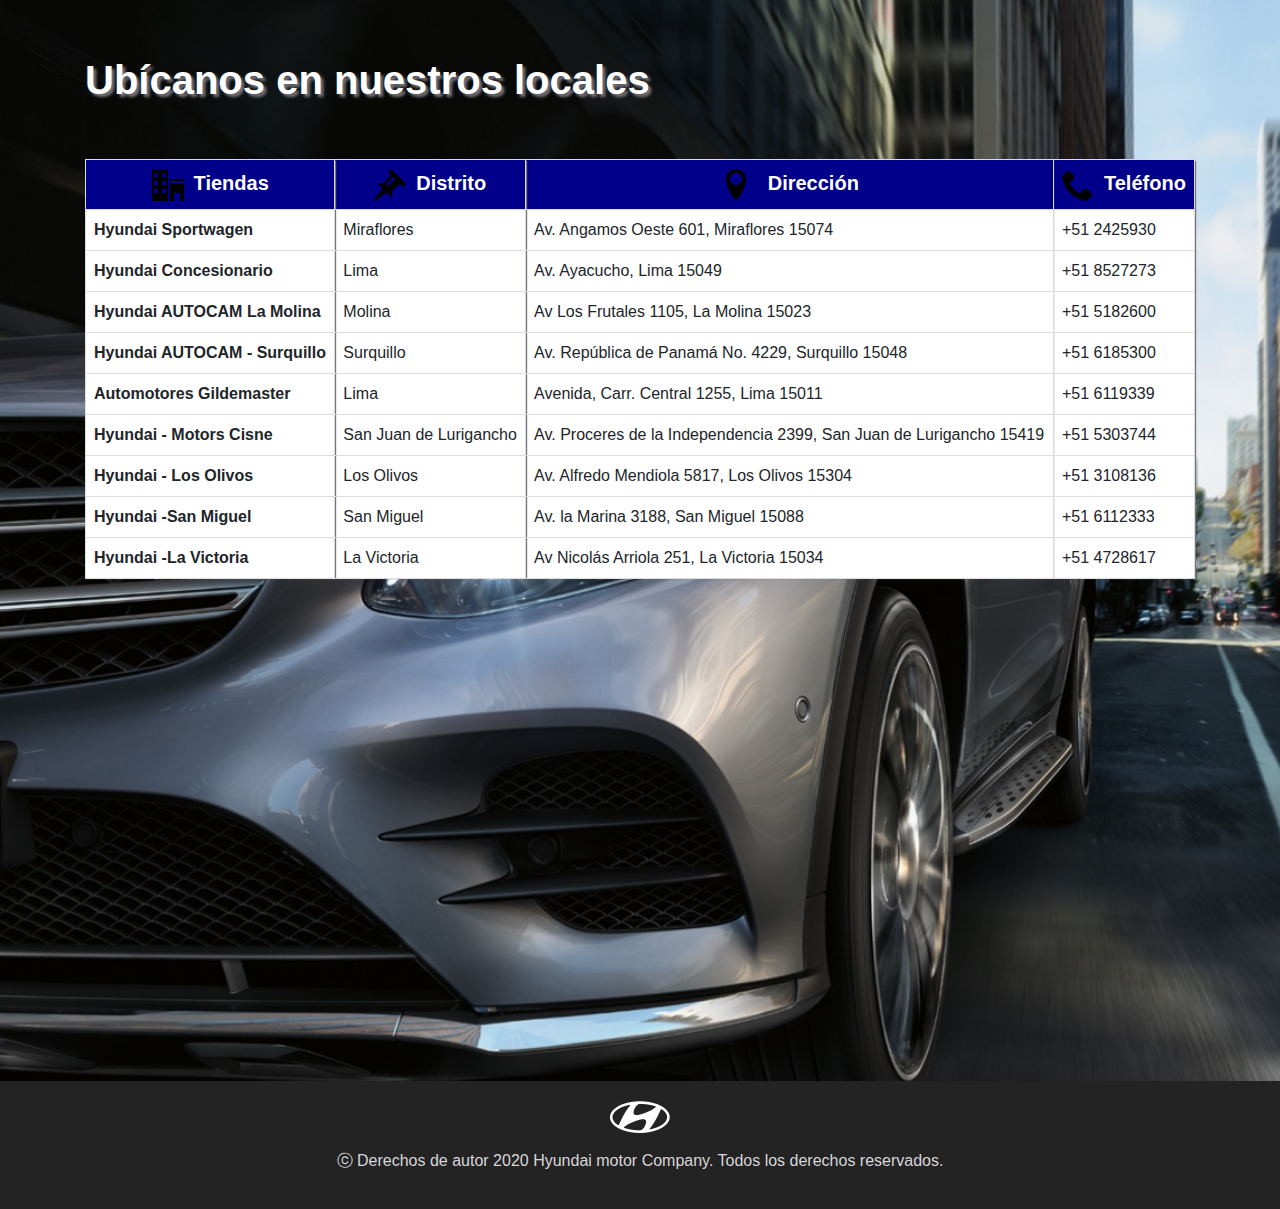
<file: Ubicanos/index.html>
<!DOCTYPE html>
<html lang="en">

<head>
    <meta charset="UTF-8">
    <meta name="viewport" content="width=device-width, initial-scale=1.0">
    <title>Ubicanos</title>
    <link rel="stylesheet" href="https://maxcdn.bootstrapcdn.com/bootstrap/4.5.2/css/bootstrap.min.css">
    <script src="https://ajax.googleapis.com/ajax/libs/jquery/3.5.1/jquery.min.js"></script>
    <script src="https://cdnjs.cloudflare.com/ajax/libs/popper.js/1.16.0/umd/popper.min.js"></script>
    <script src="https://maxcdn.bootstrapcdn.com/bootstrap/4.5.2/js/bootstrap.min.js"></script>

    <link rel="stylesheet" type="text/css" href="../css/estilos5.css">
</head>

<body class='cuerpo'>
    <div class="container">
        <div class="row">
            <div class="col-sm-12">
                <h1>Ubícanos en nuestros locales </h1>
                <table>
                    <tr class="seccion">
                        <td><img src="../img/004-office.png">Tiendas</td>
                        <td><img src="../img/071-pushpin.png">Distrito</td>
                        <td><img src="../img/072-location.png"> Dirección</td>
                        <td><img src="../img/067-phone.png">Teléfono</td>
                    </tr>
                    <tr>
                        <td><strong>Hyundai Sportwagen</strong> </td>
                        <td>Miraflores</td>
                        <td>Av. Angamos Oeste 601, Miraflores 15074</td>
                        <td>+51 2425930</td>
                    </tr>
                    <tr>
                        <td><strong> Hyundai Concesionario</strong></td>
                        <td>Lima</td>
                        <td>Av. Ayacucho, Lima 15049</td>
                        <td>+51 8527273</td>
                    </tr>
                    <tr>
                        <td><strong> Hyundai AUTOCAM La Molina</strong></td>
                        <td>Molina</td>
                        <td>Av Los Frutales 1105, La Molina 15023</td>
                        <td>+51 5182600</td>
                    </tr>
                    <tr>
                        <td><strong> Hyundai AUTOCAM - Surquillo</strong></td>
                        <td>Surquillo</td>
                        <td>Av. República de Panamá No. 4229, Surquillo 15048</td>
                        <td>+51 6185300</td>
                    </tr>
                    <tr>
                        <td><strong> Automotores Gildemaster</strong></td>
                        <td>Lima</td>
                        <td>Avenida, Carr. Central 1255, Lima 15011</td>
                        <td>+51 6119339</td>
                    </tr>
                    <tr>
                        <td><strong> Hyundai - Motors Cisne</strong></td>
                        <td>San Juan de Lurigancho</td>
                        <td>Av. Proceres de la Independencia 2399, San Juan de Lurigancho 15419</td>
                        <td>+51 5303744</td>
                    </tr>
                    <tr>
                        <td><strong> Hyundai - Los Olivos</strong></td>
                        <td>Los Olivos</td>
                        <td>Av. Alfredo Mendiola 5817, Los Olivos 15304</td>
                        <td>+51 3108136</td>
                    </tr>
                    <tr>
                        <td><strong> Hyundai -San Miguel</strong></td>
                        <td>San Miguel</td>
                        <td>Av. la Marina 3188, San Miguel 15088</td>
                        <td>+51 6112333</td>
                    </tr>
                    <tr>
                        <td><strong> Hyundai -La Victoria</strong></td>
                        <td>La Victoria</td>
                        <td>Av Nicolás Arriola 251, La Victoria 15034</td>
                        <td>+51 4728617</td>
                    </tr>
                </table>
            </div>
            <div class="col-sm-12">
                <iframe
                    src="https://www.google.com/maps/embed?pb=!1m12!1m8!1m3!1d210006.73207863574!2d-77.07501004923637!3d-12.028994311484576!3m2!1i1024!2i768!4f13.1!2m1!1shyundai!5e0!3m2!1ses-419!2spe!4v1600360223941!5m2!1ses-419!2spe"
                    width="100%" height="400" frameborder="0" style="border:0;" allowfullscreen="" aria-hidden="false"
                    tabindex="0"></iframe>
            </div>

        </div>
    </div>
    <footer class="jumbotron-fluid text-center ">
        <div class="fondof">
            <figure><img src="../img/logoSP.png" alt="logo"></figure>
            <p>
                ⓒ Derechos de autor 2020 Hyundai motor Company. Todos los derechos reservados.
            </p>
        </div>
    </footer>
</body>

</html>
</file>
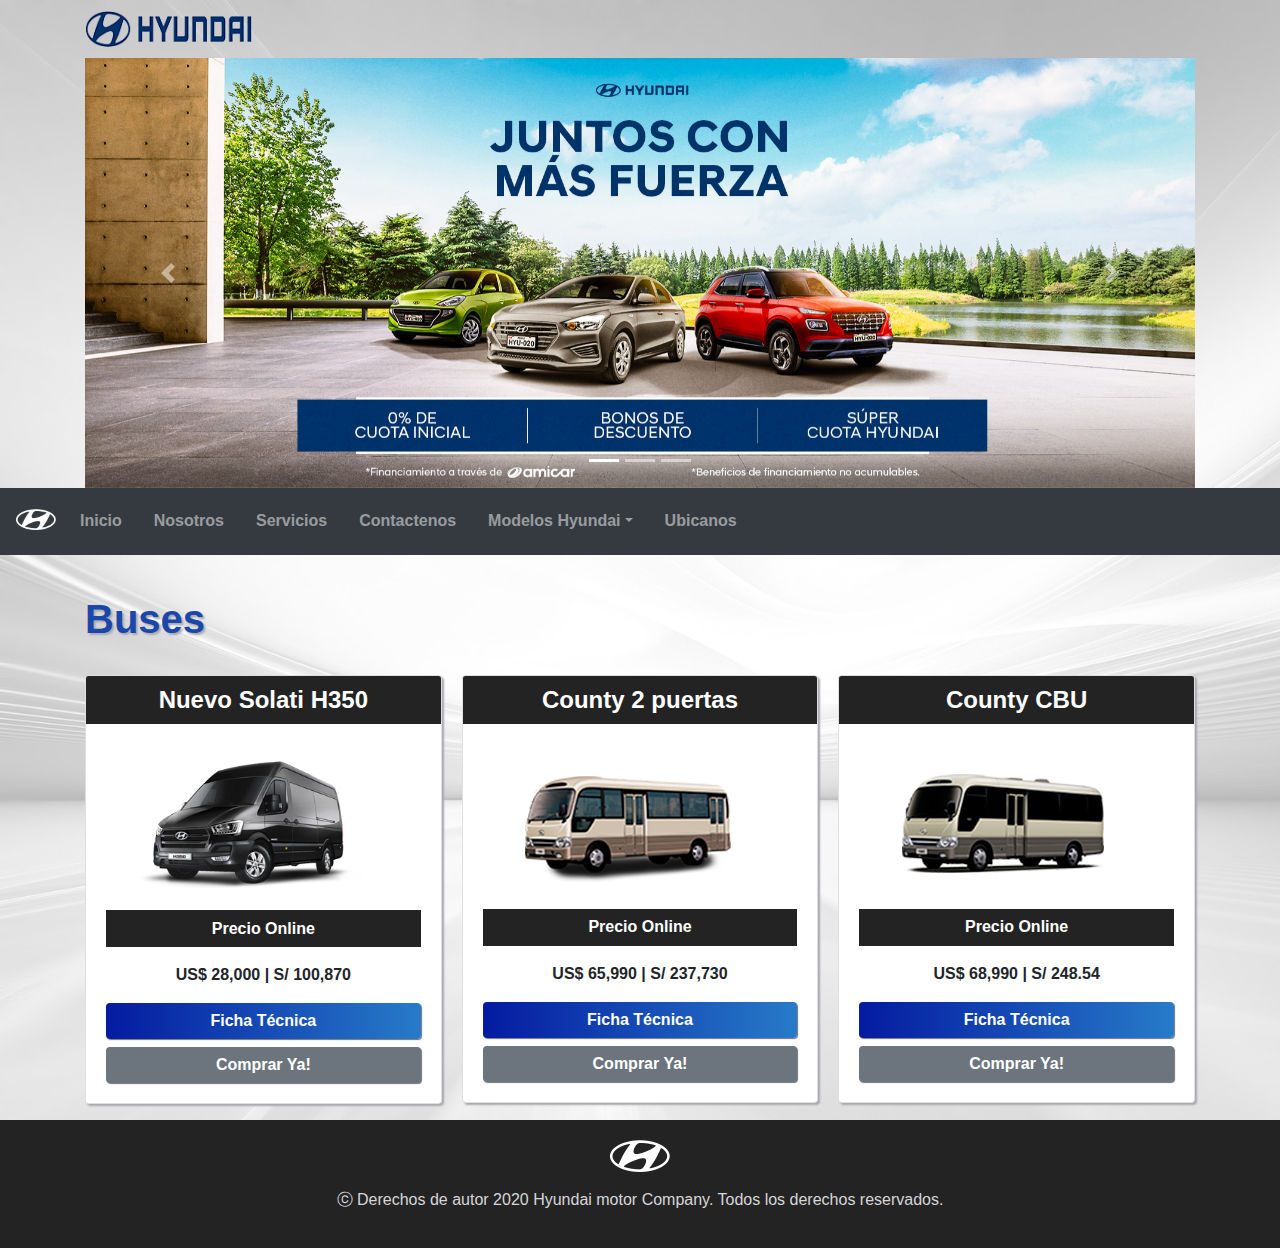
<file: modelos/buses/index.html>
<!DOCTYPE html>
<html lang="en">
<head>
    <meta charset="UTF-8">
    <meta name="viewport" content="width=device-width, initial-scale=1.0">
    <link rel="stylesheet" href="https://maxcdn.bootstrapcdn.com/bootstrap/4.5.2/css/bootstrap.min.css">
    <script src="https://ajax.googleapis.com/ajax/libs/jquery/3.5.1/jquery.min.js"></script>
    <script src="https://cdnjs.cloudflare.com/ajax/libs/popper.js/1.16.0/umd/popper.min.js"></script>
    <script src="https://maxcdn.bootstrapcdn.com/bootstrap/4.5.2/js/bootstrap.min.js"></script>
    <link rel="stylesheet" type="text/css" href="../../css/estilo8.css">
    <title>Buses</title>
</head>
<body>
    <header>
        <div class="container">
                <figure class="text-left logoP">
                    <img class="img-fluid " src="../../img/HyundaiLogo.png" alt="Hyundai_Logo">
                </figure>
            <div id="demo" class="carousel slide" data-ride="carousel">

                    <!-- Indicadores -->
                    <ul class="carousel-indicators">
                        <li data-target="#demo" data-slide-to="0" class="active"></li>
                        <li data-target="#demo" data-slide-to="1"></li>
                        <li data-target="#demo" data-slide-to="2"></li>
                    </ul>
                    <!-- slideshow -->
                    <div class="carousel-inner">
                        <div class="carousel-item active">
                            <img src="../../img/producto.jpg" alt="banner">
                        </div>
                        <div class="carousel-item">
                            <img src="../../img/banner_camiones.png" alt="banner">
                        </div>
                        <div class="carousel-item">
                            <img src="../../img/banner_home-abril_desktop.jpg" alt="banner">
                        </div>
                    </div>
                    <!-- Controles derecha -izquierda-->
                    <a class="carousel-control-prev" href="#demo" data-slide="prev">
                        <span class="carousel-control-prev-icon"></span>
                    </a>
                    <a class="carousel-control-next" href="#demo" data-slide="next">
                        <span class="carousel-control-next-icon"></span>
                    </a> 
            </div>
        </div>
    </header>

    <nav class="navbar navbar-expand-sm bg-dark navbar-dark sticky-top">
        
        <figure class="logoSP">
            <img class="img-fluid" src="../../img/logoSP.png">
        </figure>

        <div class="collapse navbar-collapse" id="collapsibleNavbar">
            <ul class="navbar-nav mr-auto">
                <li class="nav-item nave"><a class="nav-link" href="../../index.html" title="Inicio">Inicio</a></li>
                <li class="nav-item nave"><a class="nav-link" href="../../nosotros/index.html" title="Nosotros">Nosotros</a></li>
                <li class="nav-item nave"><a class="nav-link" href="../../servicios/index.html" title="Servicios">Servicios </a>
                </li>
                <li class="nav-item nave"><a class="nav-link" href="../../contactos/index.html" title="Contactenos">Contactenos</a>
                </li>
                <li class="nav-item dropdown nave"><a class="nav-link dropdown-toggle" href="#" id="navbardrop" data-toggle="dropdown">Modelos Hyundai</a>
                    <div class="dropdown-menu">
                        <a class="dropdown-item" href="../ModeloBlueDrive/index.html">Blue Drive</a>
                        <a class="dropdown-item" href="../ModeloGreenDrive/index.html">Green Drive</a>
                        <a class="dropdown-item" href="../Hatchback/index.html">Hatchback</a>
                        <a class="dropdown-item" href="../Sedan/index.html">Sedán</a>
                        <a class="dropdown-item" href="../Suv/index.html">Suv</a>
                        <a class="dropdown-item" href="../utilitarios/index.html">Utilitarios</a>
                        <a class="dropdown-item" href="../camiones/index.html">Camiones</a>
                        <a class="dropdown-item" href="index.html">Buses</a>
                      </div>
                </li>
                <li class="nav-item nave"><a class="nav-link" href="../../Ubicanos/index.html" target="_blank">Ubicanos</a>
                </li> 
            </ul>
           </div>
         <button class="navbar-toggler" type="button" data-toggle="collapse" data-target="#collapsibleNavbar">
            <span class="navbar-toggler-icon"></span>
        </button>
    </nav>
    <section class="fondo">
        <div class="container">
            <h1 class="title">Buses</h1>
            <div class="row">
                <div class="card-columns">
                    <div class="card">
                        <h4 class="card-title text-center"> Nuevo Solati H350</h4>
                        <div class="card-body"> 
                            <figure>
                                <a href="https://hyundaicamiones.pe/solati-h350/" title="Más Detalles" target="_blank"><img class="img-fluid efecto" src="../../img/modelo-h350-big.png" width="74%" style="margin-left: 1.8em;" alt="h350"></a>
                            </figure>
                            <div class="card-text">
                                <p class="anuncio" >Precio Online</p>
                                <p class="precio">US$ 28,000 | S/ 100,870</p> 
                            </div>
                            <div class="botones">
                                <button type="button" class="btn btn-primary btn-block"><a href="https://hyundaicamiones.pe/pdf/ft-h350.pdf">Ficha Técnica</a></button>
                                <button type="button" class="btn btn-secondary btn-block"><a href="#">Comprar Ya!</a></button>
                            </div>
                        </div> 
                    </div>
                    <div class="card">
                        <h4 class="card-title text-center">County 2 puertas</h4>
                        <div class="card-body"> 
                            <figure>
                                <a href="https://www.hyundaicamiones.pe/county-urbano/" title="Más Detalles" target="_blank"><img class="img-fluid efecto"  src="../../img/modelo-county-urbano.png" style="margin-left: 1.8em;" alt="mUrbano"></a>
                            </figure>
                            <div class="card-text">
                                <p class="anuncio" >Precio Online</p>
                                <p class="precio"> US$ 65,990 | S/ 237,730</p> 
                            </div>
                            <div class="botones">
                                <button type="button" class="btn btn-primary btn-block"><a href="https://www.hyundaicamiones.pe/pdf/bus-county-2-puertas-2019.pdf">Ficha Técnica</a></button>
                                <button type="button" class="btn btn-secondary btn-block"><a href="#">Comprar Ya!</a></button>
                            </div>
                        </div> 
                    </div>
                    <div class="card">
                        <h4 class="card-title text-center">County CBU</h4>
                        <div class="card-body"> 
                            <figure>
                                <a href="https://www.hyundaicamiones.pe/county-personal/" title="Más Detalles" target="_blank"><img class="img-fluid efecto" src="../../img/modelo-county-personal-1.png" style="margin-left: 1.8em;"  alt="Count_person"></a>
                            </figure>
                            <div class="card-text">
                                <p class="anuncio" >Precio Online</p>
                                <p class="precio">US$ 68,990 | S/ 248.54</p> 
                            </div>
                            <div class="botones">
                                <button type="button" class="btn btn-primary btn-block"><a href="https://www.hyundaicamiones.pe/pdf/ficha-tecnica-county-cbu.pdf">Ficha Técnica</a></button>
                                <button type="button" class="btn btn-secondary btn-block"><a href="#">Comprar Ya!</a></button>
                            </div>
                        </div> 
                    </div>  
                </div>
            </div>
        </div>
    </section>  
    <footer class="text-center jumbotron-fluid">
        <div class="fondof">
            <figure><img src="../../img/logoSP.png" alt="logo"></figure>
            <p>
                ⓒ Derechos de autor 2020 Hyundai motor Company. Todos los derechos reservados.
            </p>
        </div>
    </footer>
</body>
</html>
</file>
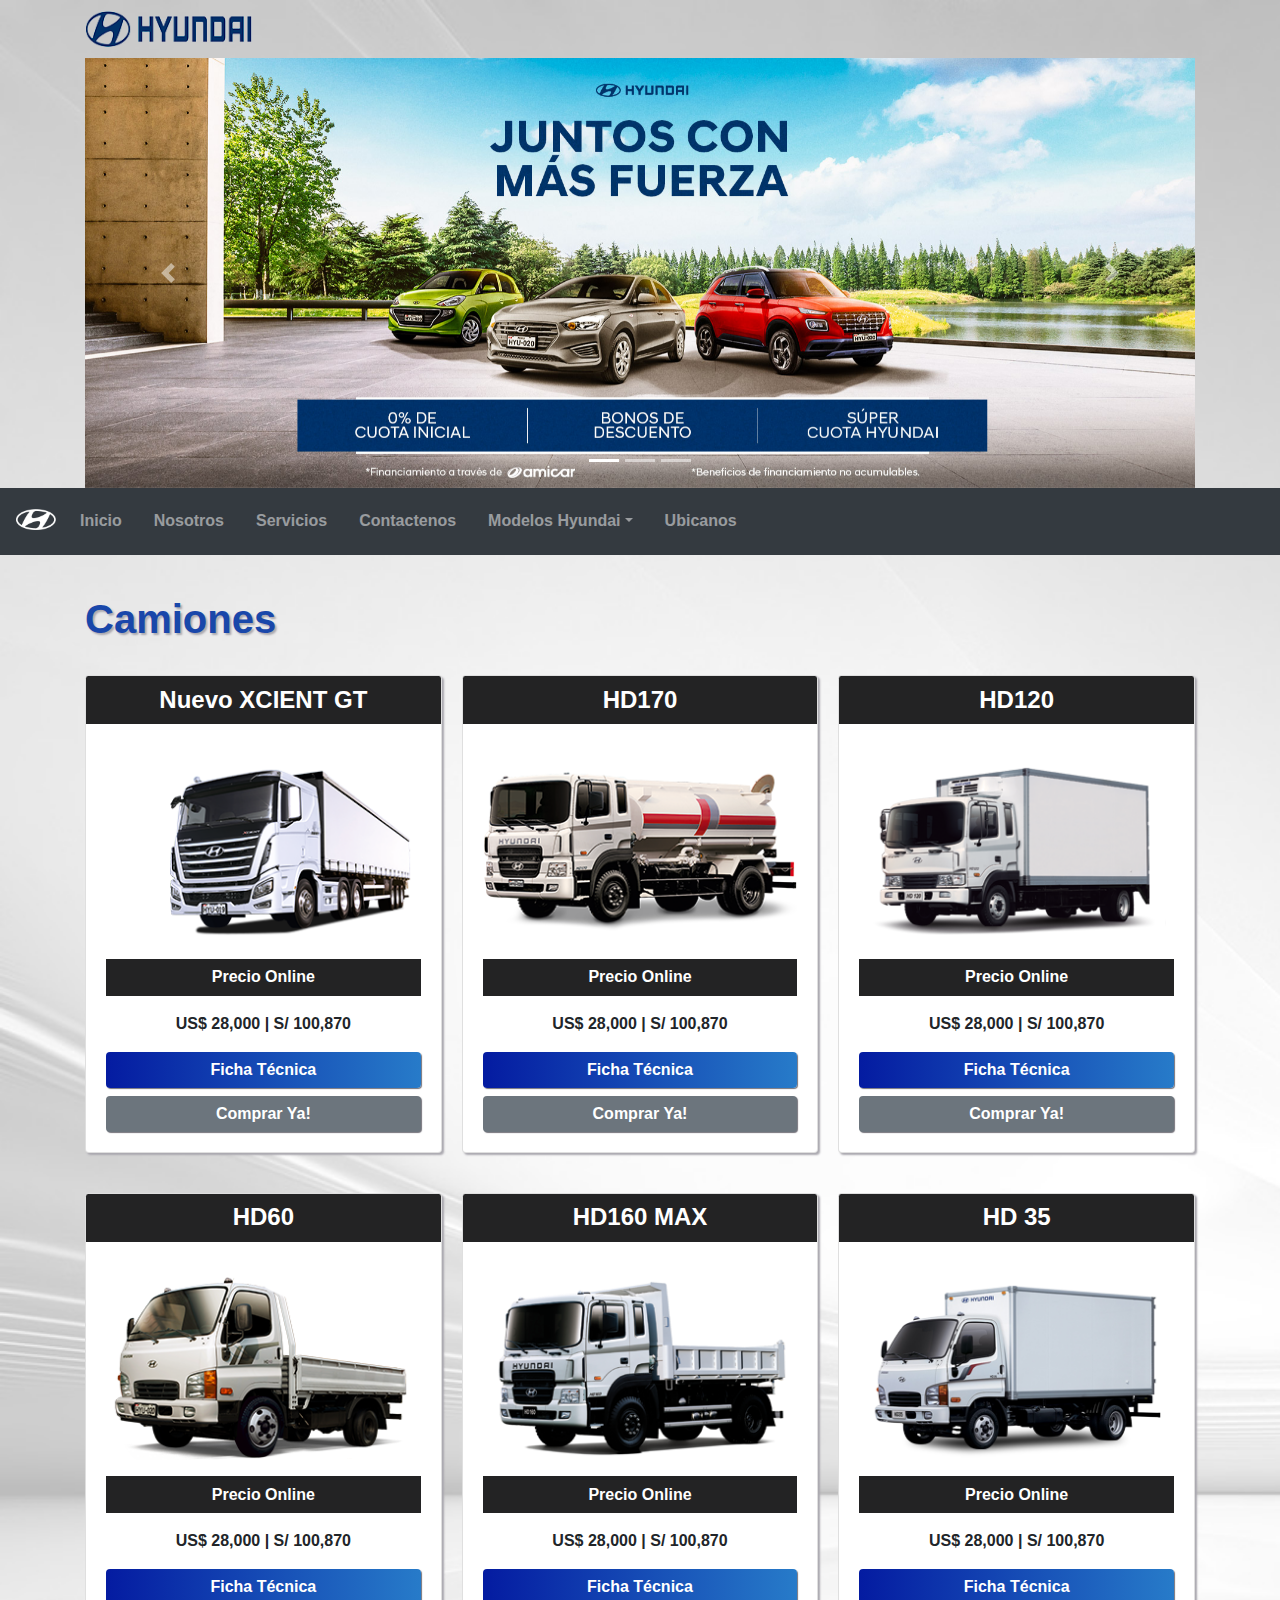
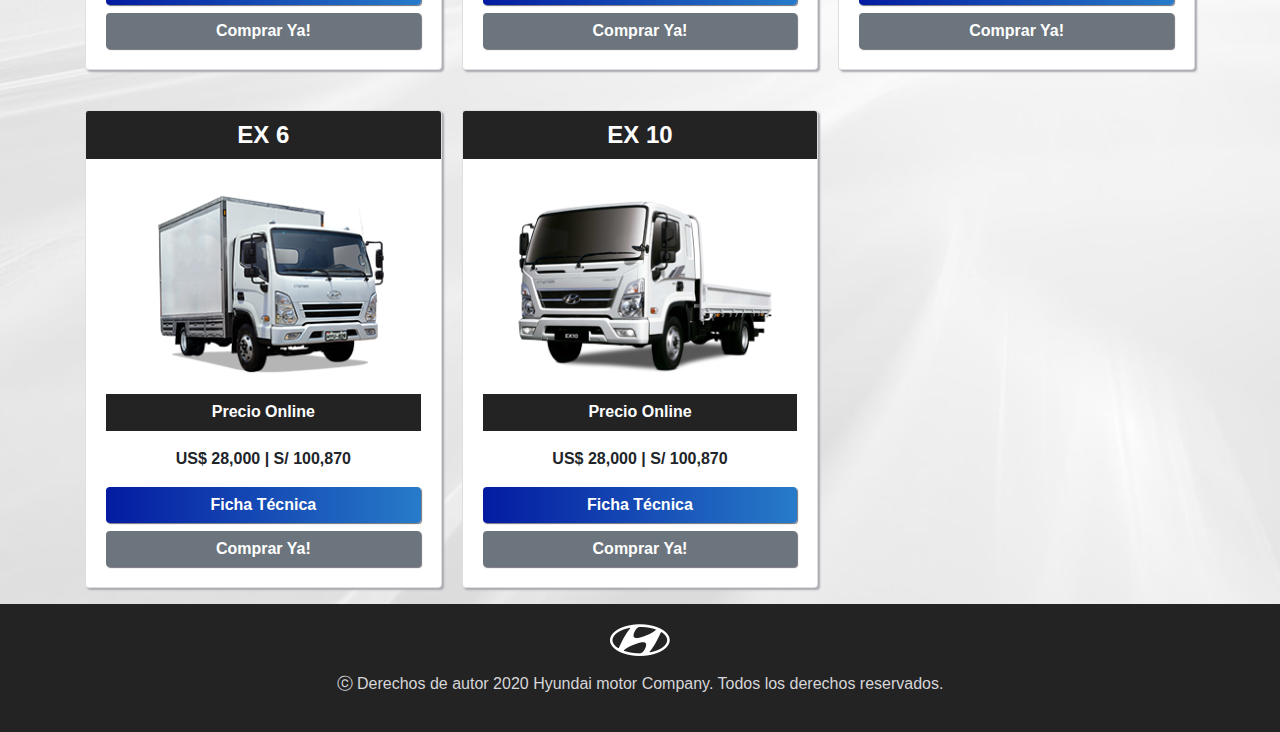
<file: modelos/camiones/index.html>
<!DOCTYPE html>
<html lang="en">
<head>
    <meta charset="UTF-8">
    <meta name="viewport" content="width=device-width, initial-scale=1.0">
    <link rel="stylesheet" href="https://maxcdn.bootstrapcdn.com/bootstrap/4.5.2/css/bootstrap.min.css">
    <script src="https://ajax.googleapis.com/ajax/libs/jquery/3.5.1/jquery.min.js"></script>
    <script src="https://cdnjs.cloudflare.com/ajax/libs/popper.js/1.16.0/umd/popper.min.js"></script>
    <script src="https://maxcdn.bootstrapcdn.com/bootstrap/4.5.2/js/bootstrap.min.js"></script>
    <link rel="stylesheet" type="text/css" href="../../css/estilo8.css">
    <title>Camiones</title>
</head>
<body>
    <header>
        <div class="container">
                <figure class="text-left logoP">
                    <img class="img-fluid " src="../../img/HyundaiLogo.png" alt="Hyundai_Logo">
                </figure>
            <div id="demo" class="carousel slide" data-ride="carousel">

                    <!-- Indicadores -->
                    <ul class="carousel-indicators">
                        <li data-target="#demo" data-slide-to="0" class="active"></li>
                        <li data-target="#demo" data-slide-to="1"></li>
                        <li data-target="#demo" data-slide-to="2"></li>
                    </ul>
                    <!-- slideshow -->
                    <div class="carousel-inner">
                        <div class="carousel-item active">
                            <img src="../../img/producto.jpg" alt="banner">
                        </div>
                        <div class="carousel-item">
                            <img src="../../img/banner_camiones.png" alt="banner">
                        </div>
                        <div class="carousel-item">
                            <img src="../../img/banner_home-abril_desktop.jpg" alt="banner">
                        </div>
                    </div>
                    <!-- Controles derecha -izquierda-->
                    <a class="carousel-control-prev" href="#demo" data-slide="prev">
                        <span class="carousel-control-prev-icon"></span>
                    </a>
                    <a class="carousel-control-next" href="#demo" data-slide="next">
                        <span class="carousel-control-next-icon"></span>
                    </a> 
            </div>
        </div>
    </header>
    <nav class="navbar navbar-expand-sm bg-dark navbar-dark sticky-top">
        <figure class="logoSP">
            <img class="img-fluid" src="../../img/logoSP.png">
        </figure>
        <div class="collapse navbar-collapse" id="collapsibleNavbar">
            <ul class="navbar-nav mr-auto">
                <li class="nav-item nave"><a class="nav-link" href="../../index.html" title="Inicio">Inicio</a></li>
                <li class="nav-item nave"><a class="nav-link" href="../../nosotros/index.html" title="Nosotros">Nosotros</a></li>
                <li class="nav-item nave"><a class="nav-link" href="../../servicios/index.html" title="Servicios">Servicios </a>
                </li>
                <li class="nav-item nave"><a class="nav-link" href="../../contactos/index.html" title="Contactenos">Contactenos</a>
                </li>
                <li class="nav-item dropdown nave"><a class="nav-link dropdown-toggle" href="#" id="navbardrop" data-toggle="dropdown">Modelos Hyundai</a>
                    <div class="dropdown-menu">
                        <a class="dropdown-item" href="../ModeloBlueDrive/index.html">Blue Drive</a>
                        <a class="dropdown-item" href="../ModeloGreenDrive/index.html">Green Drive</a>
                        <a class="dropdown-item" href="../Hatchback/index.html">Hatchback</a>
                        <a class="dropdown-item" href="../Sedan/index.html">Sedán</a>
                        <a class="dropdown-item" href="../Suv/index.html">Suv</a>
                        <a class="dropdown-item" href="../utilitarios/index.html">Utilitarios</a>
                        <a class="dropdown-item" href="index.html">Camiones</a>
                        <a class="dropdown-item" href="../buses/index.html">Buses</a>
                      </div>
                </li>
                <li class="nav-item nave"><a class="nav-link" href="../../Ubicanos/index.html" target="_blank">Ubicanos</a>
                </li> 
            </ul>
        </div>
         <button class="navbar-toggler" type="button" data-toggle="collapse" data-target="#collapsibleNavbar">
            <span class="navbar-toggler-icon"></span>
        </button>
    </nav>
    <section class="fondo">
        <div class="container">
            <h1 class="title">Camiones</h1>
            <div class="row">
                <div class="card-columns">
                    <div class="card">
                        <h4 class="card-title text-center">Nuevo XCIENT GT</h4>
                        <div class="card-body"> 
                            <figure>
                                <a href="https://www.hyundaicamiones.pe/xcient-gt/" title="Más Detalles" target="_blank"><img class="img-fluid efecto" src="../../img/xcient-gt.png" alt="XCIENT"></a>
                            </figure>
                            <div class="card-text">
                                <p class="anuncio" >Precio Online</p>
                                <p class="precio">US$ 28,000 | S/ 100,870</p> 
                            </div>
                            <div class="botones">
                                <button type="button" class="btn btn-primary btn-block"><a href="https://www.hyundaicamiones.pe/pdf/xcient-ft-setiembre.pdf">Ficha Técnica</a></button>
                                <button type="button" class="btn btn-secondary btn-block"><a href="#">Comprar Ya!</a></button>
                            </div>
                        </div> 
                    </div>
                    <div class="card">
                        <h4 class="card-title text-center">HD60</h4>
                        <div class="card-body"> 
                            <figure>
                                <a href="https://www.hyundaicamiones.pe/hd60/" title="Más Detalles" target="_blank"><img class="img-fluid efecto" src="../../img/hd60_320x190.png" alt="hD60"></a>
                            </figure>
                            <div class="card-text">
                                <p class="anuncio" >Precio Online</p>
                                <p class="precio">US$ 28,000 | S/ 100,870</p> 
                            </div>
                            <div class="botones">
                                <button type="button" class="btn btn-primary btn-block"><a href="https://www.hyundaicamiones.pe/pdf/ft-hyundai-hd60.pdf">Ficha Técnica</a></button>
                                <button type="button" class="btn btn-secondary btn-block"><a href="#">Comprar Ya!</a></button>
                            </div>
                        </div> 
                    </div>
                    <div class="card">
                        <h4 class="card-title text-center">EX 6</h4>
                        <div class="card-body"> 
                            <figure>
                                <a href="https://www.hyundaicamiones.pe/ex6/" title="Más Detalles" target="_blank"><img class="img-fluid efecto" src="../../img/EX6.png" alt="EX6"></a>
                            </figure>
                            <div class="card-text">
                                <p class="anuncio" >Precio Online</p>
                                <p class="precio">US$ 28,000 | S/ 100,870</p> 
                            </div>
                            <div class="botones">
                                <button type="button" class="btn btn-primary btn-block"><a href="https://www.hyundaicamiones.pe/pdf/ex6-ft-setiembre.pdf">Ficha Técnica</a></button>
                                <button type="button" class="btn btn-secondary btn-block"><a href="#">Comprar Ya!</a></button>
                            </div>
                        </div> 
                    </div>
                    <div class="card">
                        <h4 class="card-title text-center">HD170</h4>
                        <div class="card-body"> 
                            <figure>
                                <a href="https://www.hyundaicamiones.pe/hd-170/" title="Más Detalles" target="_blank"><img class="img-fluid efecto" src="../../img/320x190-Hyundai-HD170-CISTERNA.png" alt="HD170"></a>
                            </figure>
                            <div class="card-text">
                                <p class="anuncio" >Precio Online</p>
                                <p class="precio">US$ 28,000 | S/ 100,870</p> 
                            </div>
                            <div class="botones">
                                <button type="button" class="btn btn-primary btn-block"><a href="https://www.hyundaicamiones.pe/pdf/ft-hyundai-hd170.pdf">Ficha Técnica</a></button>
                                <button type="button" class="btn btn-secondary btn-block"><a href="#">Comprar Ya!</a></button>
                            </div>
                        </div> 
                    </div>
                    <div class="card">
                        <h4 class="card-title text-center">HD160 MAX</h4>
                        <div class="card-body"> 
                            <figure>
                                <a href="https://hyundaicamiones.pe/hd-160-max/" title="Más Detalles" target="_blank"><img class="img-fluid efecto" src="../../img/modelo-hd160-big.png" alt="HD160"></a>
                            </figure>
                            <div class="card-text">
                                <p class="anuncio" >Precio Online</p>
                                <p class="precio">US$ 28,000 | S/ 100,870</p> 
                            </div>
                            <div class="botones">
                                <button type="button" class="btn btn-primary btn-block"><a href="https://hyundaicamiones.pe/pdf/FT%20HD160maxEUROIV_digital.pdf">Ficha Técnica</a></button>
                                <button type="button" class="btn btn-secondary btn-block"><a href="#">Comprar Ya!</a></button>
                            </div>
                        </div> 
                    </div>
                    <div class="card">
                        <h4 class="card-title text-center">EX 10</h4>
                        <div class="card-body"> 
                            <figure>
                                <a href="https://hyundaicamiones.pe/ex-10/" title="Más Detalles" target="_blank"><img class="img-fluid efecto" src="../../img/modelo-ex10-big.png" alt="EX10"></a>
                            </figure>
                            <div class="card-text">
                                <p class="anuncio" >Precio Online</p>
                                <p class="precio">US$ 28,000 | S/ 100,870</p> 
                            </div>
                            <div class="botones">
                                <button type="button" class="btn btn-primary btn-block"><a href="https://hyundaicamiones.pe/pdf/FT%20EX10%20EUROIV_digital.pdf">Ficha Técnica</a></button>
                                <button type="button" class="btn btn-secondary btn-block"><a href="#">Comprar Ya!</a></button>
                            </div>
                        </div> 
                    </div>
                    <div class="card">
                        <h4 class="card-title text-center">HD120</h4>
                        <div class="card-body"> 
                            <figure>
                                <a href="https://hyundaicamiones.pe/hd-120/" title="Más Detalles" target="_blank"><img class="img-fluid efecto" src="../../img/modelo-hd120-big.png" alt="HD120"></a>
                            </figure>
                            <div class="card-text">
                                <p class="anuncio" >Precio Online</p>
                                <p class="precio">US$ 28,000 | S/ 100,870</p> 
                            </div>
                            <div class="botones">
                                <button type="button" class="btn btn-primary btn-block"><a href="https://hyundaicamiones.pe/pdf/FT%20HD120%20EURO%20IV_digital.pdf">Ficha Técnica</a></button>
                                <button type="button" class="btn btn-secondary btn-block"><a href="#">Comprar Ya!</a></button>
                            </div>
                        </div> 
                    </div>
                    <div class="card">
                        <h4 class="card-title text-center">HD 35</h4>
                        <div class="card-body"> 
                            <figure>
                                <a href="https://hyundaicamiones.pe/hd-35/" title="Más Detalles" target="_blank"><img class="img-fluid efecto" src="../../img/modelo-hd35-big.png" alt="HD35"></a>
                            </figure>
                            <div class="card-text">
                                <p class="anuncio" >Precio Online</p>
                                <p class="precio">US$ 28,000 | S/ 100,870</p> 
                            </div>
                            <div class="botones">
                                <button type="button" class="btn btn-primary btn-block"><a href="https://hyundaicamiones.pe/pdf/hd35-ft-setiembre.pdf">Ficha Técnica</a></button>
                                <button type="button" class="btn btn-secondary btn-block"><a href="#">Comprar Ya!</a></button>
                            </div>
                        </div> 
                    </div>
                </div>
            </div>
        </div>
    </section>  
    <footer class="text-center jumbotron-fluid">
        <div class="fondof">
            <figure><img src="../../img/logoSP.png" alt="logo"></figure>
            <p>
                ⓒ Derechos de autor 2020 Hyundai motor Company. Todos los derechos reservados.
            </p>
        </div>
    </footer>
</body>
</html>
</file>
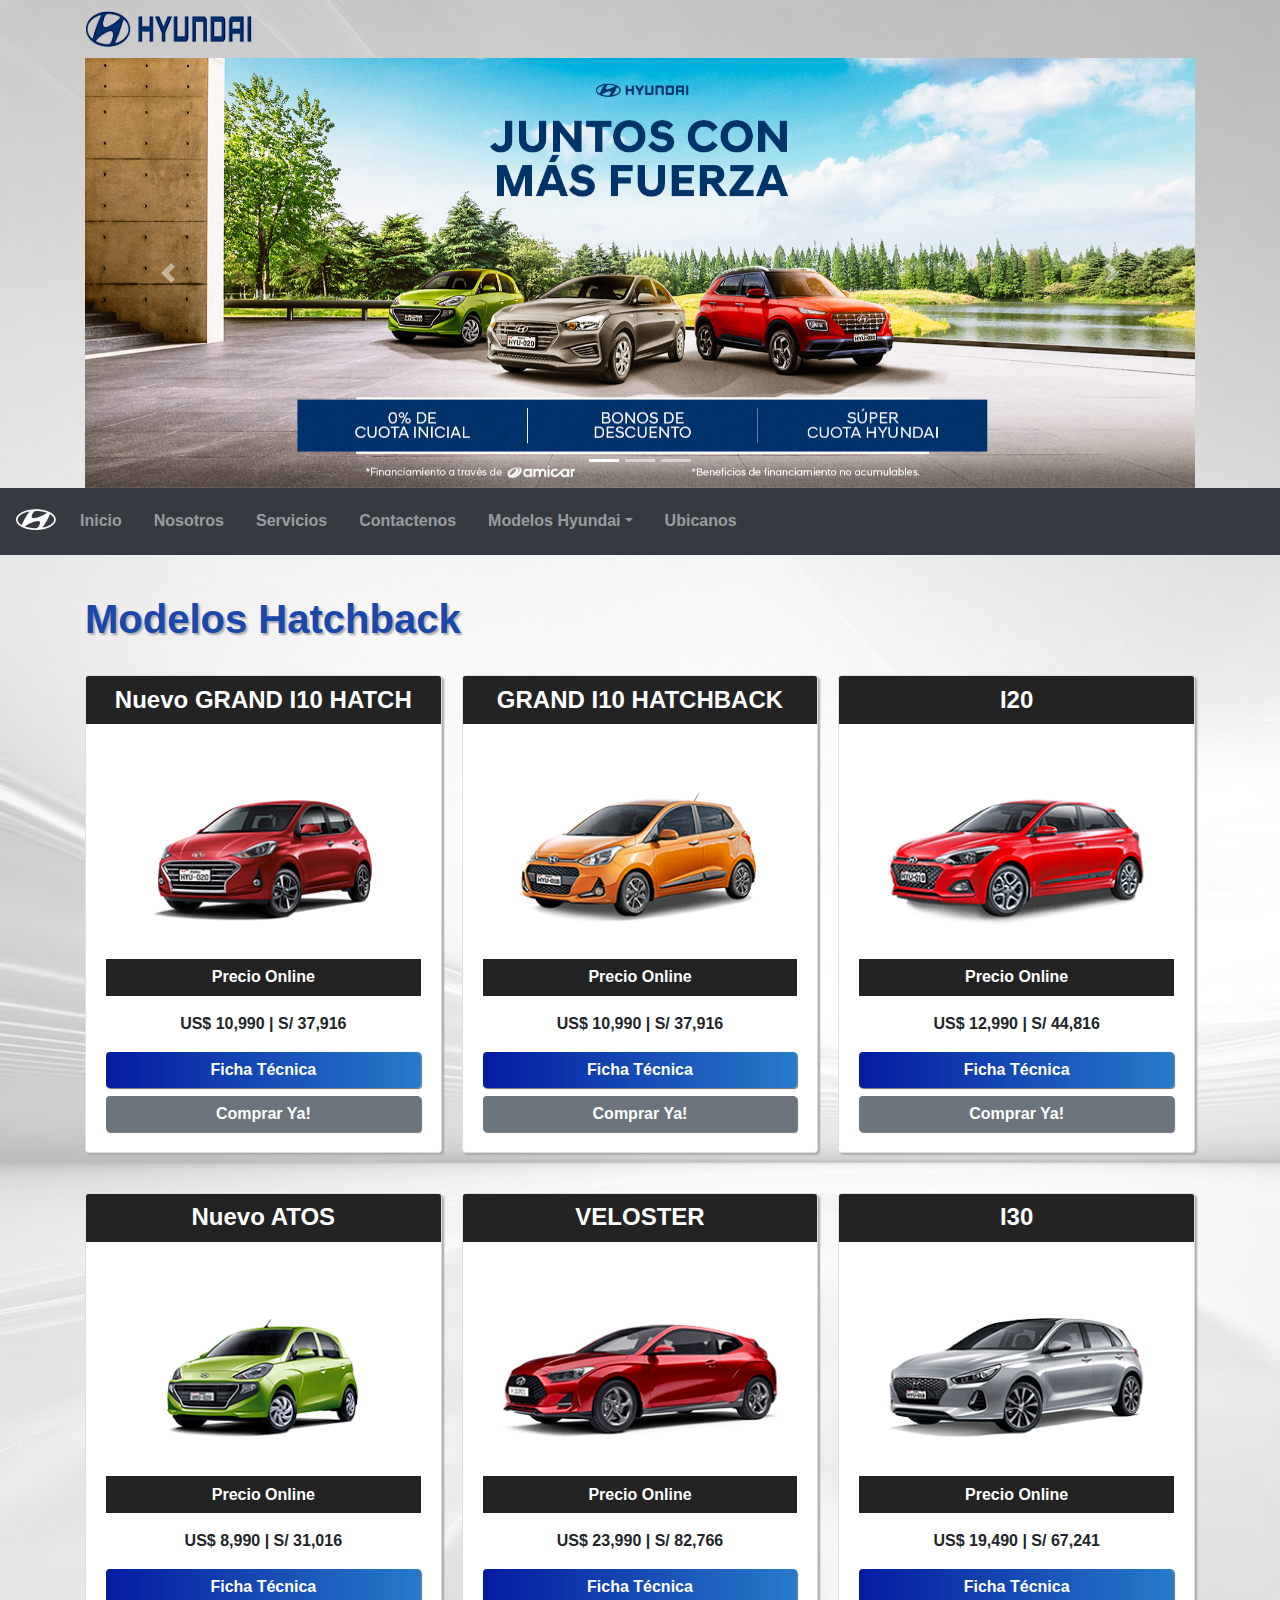
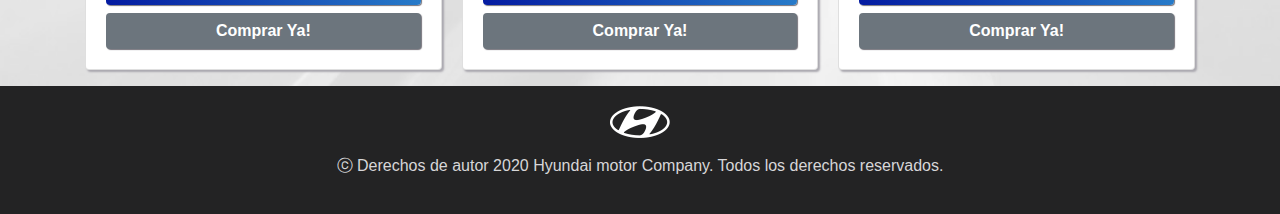
<file: modelos/Hatchback/index.html>
<!DOCTYPE html>
<html lang="en">
<head>
    <meta charset="UTF-8">
    <meta name="viewport" content="width=device-width, initial-scale=1.0">
    <link rel="stylesheet" href="https://maxcdn.bootstrapcdn.com/bootstrap/4.5.2/css/bootstrap.min.css">
    <script src="https://ajax.googleapis.com/ajax/libs/jquery/3.5.1/jquery.min.js"></script>
    <script src="https://cdnjs.cloudflare.com/ajax/libs/popper.js/1.16.0/umd/popper.min.js"></script>
    <script src="https://maxcdn.bootstrapcdn.com/bootstrap/4.5.2/js/bootstrap.min.js"></script>
    <link rel="stylesheet" type="text/css" href="../../css/estilo8.css">
    <title>Hatchback</title>
</head>
<body>
    <header>
        <div class="container">
                <figure class="text-left logoP">
                    <img class="img-fluid " src="../../img/HyundaiLogo.png" alt="Hyundai_Logo">
                </figure>
            <div id="demo" class="carousel slide" data-ride="carousel">

                    <!-- Indicadores -->
                    <ul class="carousel-indicators">
                        <li data-target="#demo" data-slide-to="0" class="active"></li>
                        <li data-target="#demo" data-slide-to="1"></li>
                        <li data-target="#demo" data-slide-to="2"></li>
                    </ul>
                    <!-- slideshow -->
                    <div class="carousel-inner">
                        <div class="carousel-item active">
                            <img src="../../img/producto.jpg" alt="banner">
                        </div>
                        <div class="carousel-item">
                            <img src="../../img/banner_camiones.png" alt="banner">
                        </div>
                        <div class="carousel-item">
                            <img src="../../img/banner_home-abril_desktop.jpg" alt="banner">
                        </div>
                    </div>
                    <!-- Controles derecha -izquierda-->
                    <a class="carousel-control-prev" href="#demo" data-slide="prev">
                        <span class="carousel-control-prev-icon"></span>
                    </a>
                    <a class="carousel-control-next" href="#demo" data-slide="next">
                        <span class="carousel-control-next-icon"></span>
                    </a> 
            </div>
        </div>
    </header>

    <nav class="navbar navbar-expand-sm bg-dark navbar-dark sticky-top">
        
        <figure class="logoSP">
            <img class="img-fluid" src="../../img/logoSP.png">
        </figure>

        <div class="collapse navbar-collapse" id="collapsibleNavbar">
            <ul class="navbar-nav mr-auto">
                <li class="nav-item nave"><a class="nav-link" href="../../index.html" title="Inicio">Inicio</a></li>
                <li class="nav-item nave"><a class="nav-link" href="../../nosotros/index.html" title="Nosotros">Nosotros</a></li>
                <li class="nav-item nave"><a class="nav-link" href="../../servicios/index.html" title="Servicios">Servicios </a>
                </li>
                <li class="nav-item nave"><a class="nav-link" href="../../contactos/index.html" title="Contactenos">Contactenos</a>
                </li>
                <li class="nav-item dropdown nave"><a class="nav-link dropdown-toggle" href="#" id="navbardrop" data-toggle="dropdown">Modelos Hyundai</a>
                    <div class="dropdown-menu">
                        <a class="dropdown-item" href="../ModeloBlueDrive/index.html">Blue Drive</a>
                        <a class="dropdown-item" href="../ModeloGreenDrive/index.html">Green Drive</a>
                        <a class="dropdown-item" href="index.html">Hatchback</a>
                        <a class="dropdown-item" href="../Sedan/index.html">Sedán</a>
                        <a class="dropdown-item" href="../Suv/index.html">Suv</a>
                        <a class="dropdown-item" href="../utilitarios/index.html">Utilitarios</a>
                        <a class="dropdown-item" href="../camiones/index.html">Camiones</a>
                        <a class="dropdown-item" href="../buses/index.html">Buses</a>
                      </div>
                </li>
                <li class="nav-item nave"><a class="nav-link" href="../../Ubicanos/index.html" target="_blank">Ubicanos</a>
                </li> 
            </ul>
        </div>
        <button class="navbar-toggler" type="button" data-toggle="collapse" data-target="#collapsibleNavbar">
            <span class="navbar-toggler-icon"></span>
        </button>
    </nav>
    <section class="fondo">
        <div class="container">
            <h1 class="title">Modelos Hatchback</h1>
            <div class="row">
                <div class="card-columns">
                    <div class="card">
                        <h4 class="card-title text-center">Nuevo GRAND I10 HATCH</h4>
                        <div class="card-body"> 
                            <figure>
                                <a href="https://hyundai.pe/modelos/nuevo-grand-i10-hatch/destacado/" title="Más Detalles" target="_blank"><img class="img-fluid efecto" src="../../img/newgrand-i10hatch-1.png" alt="i10"></a>
                            </figure>
                            <div class="card-text">
                                <p class="anuncio" >Precio Online</p>
                                <p class="precio">US$ 10,990 | S/ 37,916</p> 
                            </div>
                            <div class="botones">
                                <button type="button" class="btn btn-primary btn-block"><a href="https://hyundai.pe/wp-content/uploads/2020/06/ft_nuevograndi10hatch.pdf">Ficha Técnica</a></button>
                                <button type="button" class="btn btn-secondary btn-block"><a href="#">Comprar Ya!</a></button>
                            </div>
                        </div> 
                    </div>
                    <div class="card">
                        <h4 class="card-title text-center">Nuevo ATOS</h4>
                        <div class="card-body"> 
                            <figure>
                                <a href="https://hyundai.pe/modelos/atos/destacado/" title="Más Detalles" target="_blank"><img class="img-fluid efecto" src="../../img/modelo-hb-atos.png" alt="modelo-hb"></a>
                            </figure>
                            <div class="card-text">
                                <p class="anuncio" >Precio Online</p>
                                <p class="precio">US$ 8,990 | S/ 31,016</p> 
                            </div>
                            <div class="botones">
                                <button type="button" class="btn btn-primary btn-block"><a href="https://hyundai.pe/wp-content/uploads/2020/04/hyundai-atos.pdf">Ficha Técnica</a></button>
                                <button type="button" class="btn btn-secondary btn-block"><a href="#">Comprar Ya!</a></button>
                            </div>
                        </div>
                    </div>
                    <div class="card">
                        <h4 class="card-title text-center">GRAND I10 HATCHBACK</h4>
                        <div class="card-body"> 
                            <figure>
                                <a href="https://hyundai.pe/modelos/grand-i10/destacado/" title="Más Detalles" target="_blank"><img class="img-fluid efecto"  src="../../img/grand-i10HB-2.png" alt="grand-i10HB"></a>
                            </figure>
                            <div class="card-text">
                                <p class="anuncio" >Precio Online</p>
                                <p class="precio"> US$ 10,990 | S/ 37,916</p> 
                            </div>
                            <div class="botones">
                                <button type="button" class="btn btn-primary btn-block"><a href="https://hyundai.pe/wp-content/uploads/2020/04/hyundai-grandi10_hb.pdf">Ficha Técnica</a></button>
                                <button type="button" class="btn btn-secondary btn-block"><a href="#">Comprar Ya!</a></button>
                            </div>
                        </div> 
                    </div>
                    <div class="card">
                        <h4 class="card-title text-center">VELOSTER</h4>
                        <div class="card-body"> 
                            <figure>
                                <a href="https://hyundai.pe/modelos/veloster/destacado/" title="Más Detalles" target="_blank"><img class="img-fluid efecto" src="../../img/veloster-1.png" alt="veloster"></a>
                            </figure>
                            <div class="card-text">
                                <p class="anuncio" >Precio Online</p>
                                <p class="precio">US$ 23,990 | S/ 82,766</p> 
                            </div>
                            <div class="botones">
                                <button type="button" class="btn btn-primary btn-block"><a href="https://hyundai.pe/wp-content/uploads/2020/04/hyundai-veloster.pdf">Ficha Técnica</a></button>
                                <button type="button" class="btn btn-secondary btn-block"><a href="#">Comprar Ya!</a></button>
                            </div>
                        </div> 
                    </div>
                    <div class="card">
                        <h4 class="card-title text-center">I20</h4>
                        <div class="card-body"> 
                            <figure>
                                <a href="https://hyundai.pe/modelos/i20/destacado/" title="Más Detalles" target="_blank"><img class="img-fluid efecto"  src="../../img/i20-HB-2.png" alt="i20"></a>
                            </figure>
                            <div class="card-text">
                                <p class="anuncio" >Precio Online</p>
                                <p class="precio">US$ 12,990 | S/ 44,816</p> 
                            </div>
                            <div class="botones">
                                <button type="button" class="btn btn-primary btn-block"><a href="https://hyundai.pe/wp-content/uploads/2020/04/hyundai-i20_hb.pdf">Ficha Técnica</a></button>
                                <button type="button" class="btn btn-secondary btn-block"><a href="#">Comprar Ya!</a></button>
                            </div>
                        </div> 
                    </div>
                    <div class="card">
                        <h4 class="card-title text-center">I30</h4>
                        <div class="card-body"> 
                            <figure>
                                <a href="https://hyundai.pe/modelos/i30/destacado/" title="Más Detalles" target="_blank"><img class="img-fluid efecto" src="../../img/i30-2.png" alt="i30"></a>
                            </figure>
                            <div class="card-text">
                                <p class="anuncio" >Precio Online</p>
                                <p class="precio">US$ 19,490 | S/ 67,241</p> 
                            </div>
                            <div class="botones">
                                <button type="button" class="btn btn-primary btn-block"><a href="https://hyundai.pe/wp-content/uploads/2020/04/hyundai-i30.pdf">Ficha Técnica</a></button>
                                <button type="button" class="btn btn-secondary btn-block"><a href="#">Comprar Ya!</a></button>
                            </div>
                        </div> 
                    </div>  
                </div>
            </div>
        </div>
    </section>  
    <footer class="text-center jumbotron-fluid">
        <div class="fondof">
            <figure><img src="../../img/logoSP.png" alt="logo"></figure>
            <p>
                ⓒ Derechos de autor 2020 Hyundai motor Company. Todos los derechos reservados.
            </p>
        </div>
    </footer>
</body>
</html>
</file>
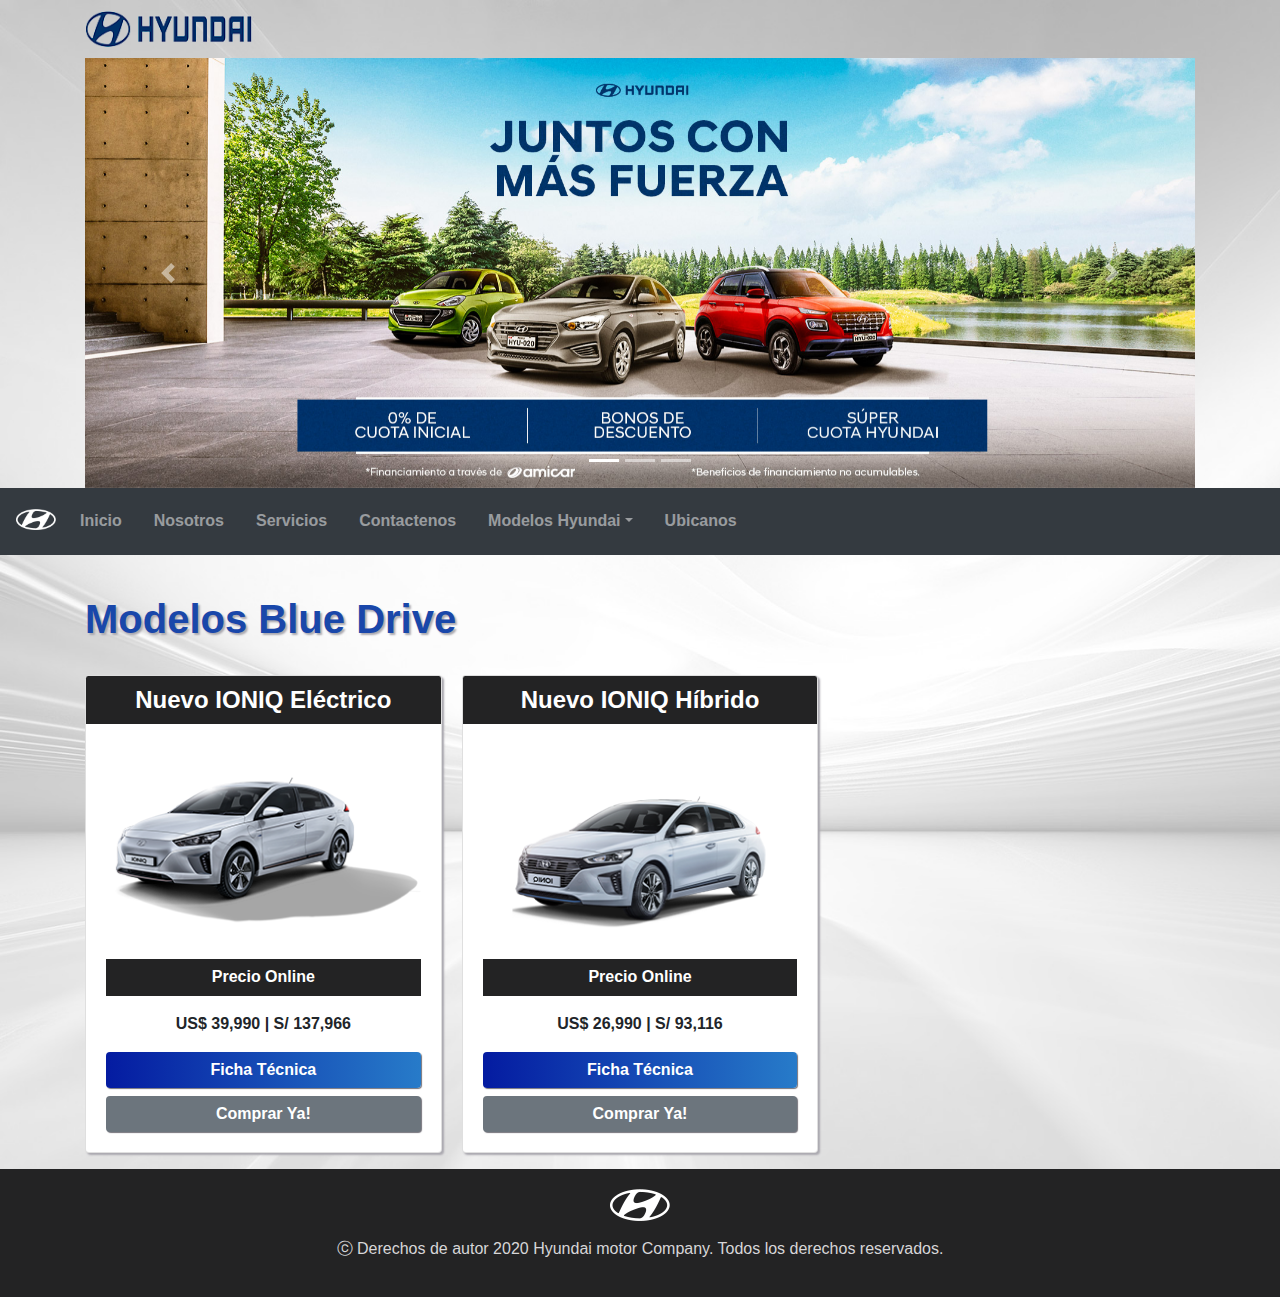
<file: modelos/ModeloBlueDrive/index.html>
<!DOCTYPE html>
<html lang="en">
<head>
    <meta charset="UTF-8">
    <meta name="viewport" content="width=device-width, initial-scale=1.0">
    <link rel="stylesheet" href="https://maxcdn.bootstrapcdn.com/bootstrap/4.5.2/css/bootstrap.min.css">
    <script src="https://ajax.googleapis.com/ajax/libs/jquery/3.5.1/jquery.min.js"></script>
    <script src="https://cdnjs.cloudflare.com/ajax/libs/popper.js/1.16.0/umd/popper.min.js"></script>
    <script src="https://maxcdn.bootstrapcdn.com/bootstrap/4.5.2/js/bootstrap.min.js"></script>
    <link rel="stylesheet" type="text/css" href="../../css/estilo8.css">
    <title>Modelos Blue Drive</title>
</head>
<body>
    <header>
        <div class="container">
                <figure class="text-left logoP">
                    <img class="img-fluid " src="../../img/HyundaiLogo.png" alt="Hyundai_Logo">
                </figure>
            <div id="demo" class="carousel slide" data-ride="carousel">

                    <!-- Indicadores -->
                    <ul class="carousel-indicators">
                        <li data-target="#demo" data-slide-to="0" class="active"></li>
                        <li data-target="#demo" data-slide-to="1"></li>
                        <li data-target="#demo" data-slide-to="2"></li>
                    </ul>
                    <!-- slideshow -->
                    <div class="carousel-inner">
                        <div class="carousel-item active">
                            <img src="../../img/producto.jpg" alt="banner">
                        </div>
                        <div class="carousel-item">
                            <img src="../../img/banner_camiones.png" alt="banner">
                        </div>
                        <div class="carousel-item">
                            <img src="../../img/banner_home-abril_desktop.jpg" alt="banner">
                        </div>
                    </div>
                    <!-- Controles derecha -izquierda-->
                    <a class="carousel-control-prev" href="#demo" data-slide="prev">
                        <span class="carousel-control-prev-icon"></span>
                    </a>
                    <a class="carousel-control-next" href="#demo" data-slide="next">
                        <span class="carousel-control-next-icon"></span>
                    </a> 
            </div>
        </div>
    </header>

    <nav class="navbar navbar-expand-sm bg-dark navbar-dark sticky-top">
        
        <figure class="logoSP">
            <img class="img-fluid" src="../../img/logoSP.png">
        </figure>

        <div class="collapse navbar-collapse" id="collapsibleNavbar">
            <ul class="navbar-nav mr-auto">
                <li class="nav-item nave"><a class="nav-link" href="../../index.html" title="Inicio">Inicio</a></li>
                <li class="nav-item nave"><a class="nav-link" href="../../nosotros/index.html" title="Nosotros">Nosotros</a></li>
                <li class="nav-item nave"><a class="nav-link" href="../../servicios/index.html" title="Servicios">Servicios </a>
                </li>
                <li class="nav-item nave"><a class="nav-link" href="../../contactos/index.html" title="Contactenos">Contactenos</a>
                </li>
                <li class="nav-item dropdown nave"><a class="nav-link dropdown-toggle" href="#" id="navbardrop" data-toggle="dropdown">Modelos Hyundai</a>
                    <div class="dropdown-menu">
                        <a class="dropdown-item" href="index.html">Blue Drive</a>
                        <a class="dropdown-item" href="../ModeloGreenDrive/index.html">Green Drive</a>
                        <a class="dropdown-item" href="../Hatchback/index.html">Hatchback</a>
                        <a class="dropdown-item" href="../Sedan/index.html">Sedán</a>
                        <a class="dropdown-item" href="../Suv/index.html">Suv</a>
                        <a class="dropdown-item" href="../utilitarios/index.html">Utilitarios</a>
                        <a class="dropdown-item" href="../camiones/index.html">Camiones</a>
                        <a class="dropdown-item" href="../buses/index.html">Buses</a>
                      </div>
                </li>
                <li class="nav-item nave"><a class="nav-link" href="../../Ubicanos/index.html" target="_blank">Ubicanos</a>
                </li> 
            </ul>
        </div>
         <button class="navbar-toggler" type="button" data-toggle="collapse" data-target="#collapsibleNavbar">
            <span class="navbar-toggler-icon"></span>
        </button>
    </nav>
    <section class="fondo">
        <div class="container">
            <h1 class="title">Modelos Blue Drive</h1>
            <div class="row">
                <div class="card-columns">
                    <div class="card">
                        <h4 class="card-title text-center">Nuevo IONIQ Eléctrico</h4>
                        <div class="card-body"> 
                            <figure>
                                <a href="https://hyundai.pe/modelos/ioniq-electrico/destacados/" title="Más Detalles" target="_blank"><img class="img-fluid efecto" src="../../img/Ioniq-Electrico.png" alt="Ioniq-Electrico"></a> 
                            </figure>
                            <div class="card-text">
                                <p class="anuncio" >Precio Online</p>
                                <p class="precio">US$ 39,990 | S/ 137,966</p> 
                            </div>
                            <div class="botones">
                                <button type="button" class="btn btn-primary btn-block"><a href="https://hyundai.pe/wp-content/uploads/2020/04/hyundai-ionic_electrico.pdf">Ficha Técnica</a></button>
                                <button type="button" class="btn btn-secondary btn-block"><a href="#">Comprar Ya!</a></button>
                            </div>
                        </div> 
                    </div>
                    <div class="card">
                        <h4 class="card-title text-center">Nuevo IONIQ Híbrido</h4>
                        <div class="card-body"> 
                            <figure>
                                <a href="https://hyundai.pe/modelos/ioniq-hibrido/destacados/" title="Más Detalles" target="_blank"><img class="img-fluid efecto" src="../../img/ioniq-hybrid.png" alt="ioniq-hybrid"></a>
                            </figure>
                            <div class="card-text">
                                <p class="anuncio" >Precio Online</p>
                                <p class="precio">US$ 26,990 | S/ 93,116</p> 
                            </div>
                            <div class="botones">
                                <button type="button" class="btn btn-primary btn-block"><a href="https://hyundai.pe/wp-content/uploads/2020/04/hyundai-ionic_hibrido.pdf">Ficha Técnica</a></button>
                                <button type="button" class="btn btn-secondary btn-block"><a href="#">Comprar Ya!</a></button>
                            </div>
                        </div>
                    </div>
               
                </div>
            </div>
        </div>
    </section>  
    <footer class="text-center jumbotron-fluid">
        <div class="fondof">
            <figure><img src="../../img/logoSP.png" alt="logo"></figure>
            <p>
                ⓒ Derechos de autor 2020 Hyundai motor Company. Todos los derechos reservados.
            </p>
        </div>
    </footer>
   
    
</body>
</html>
</file>
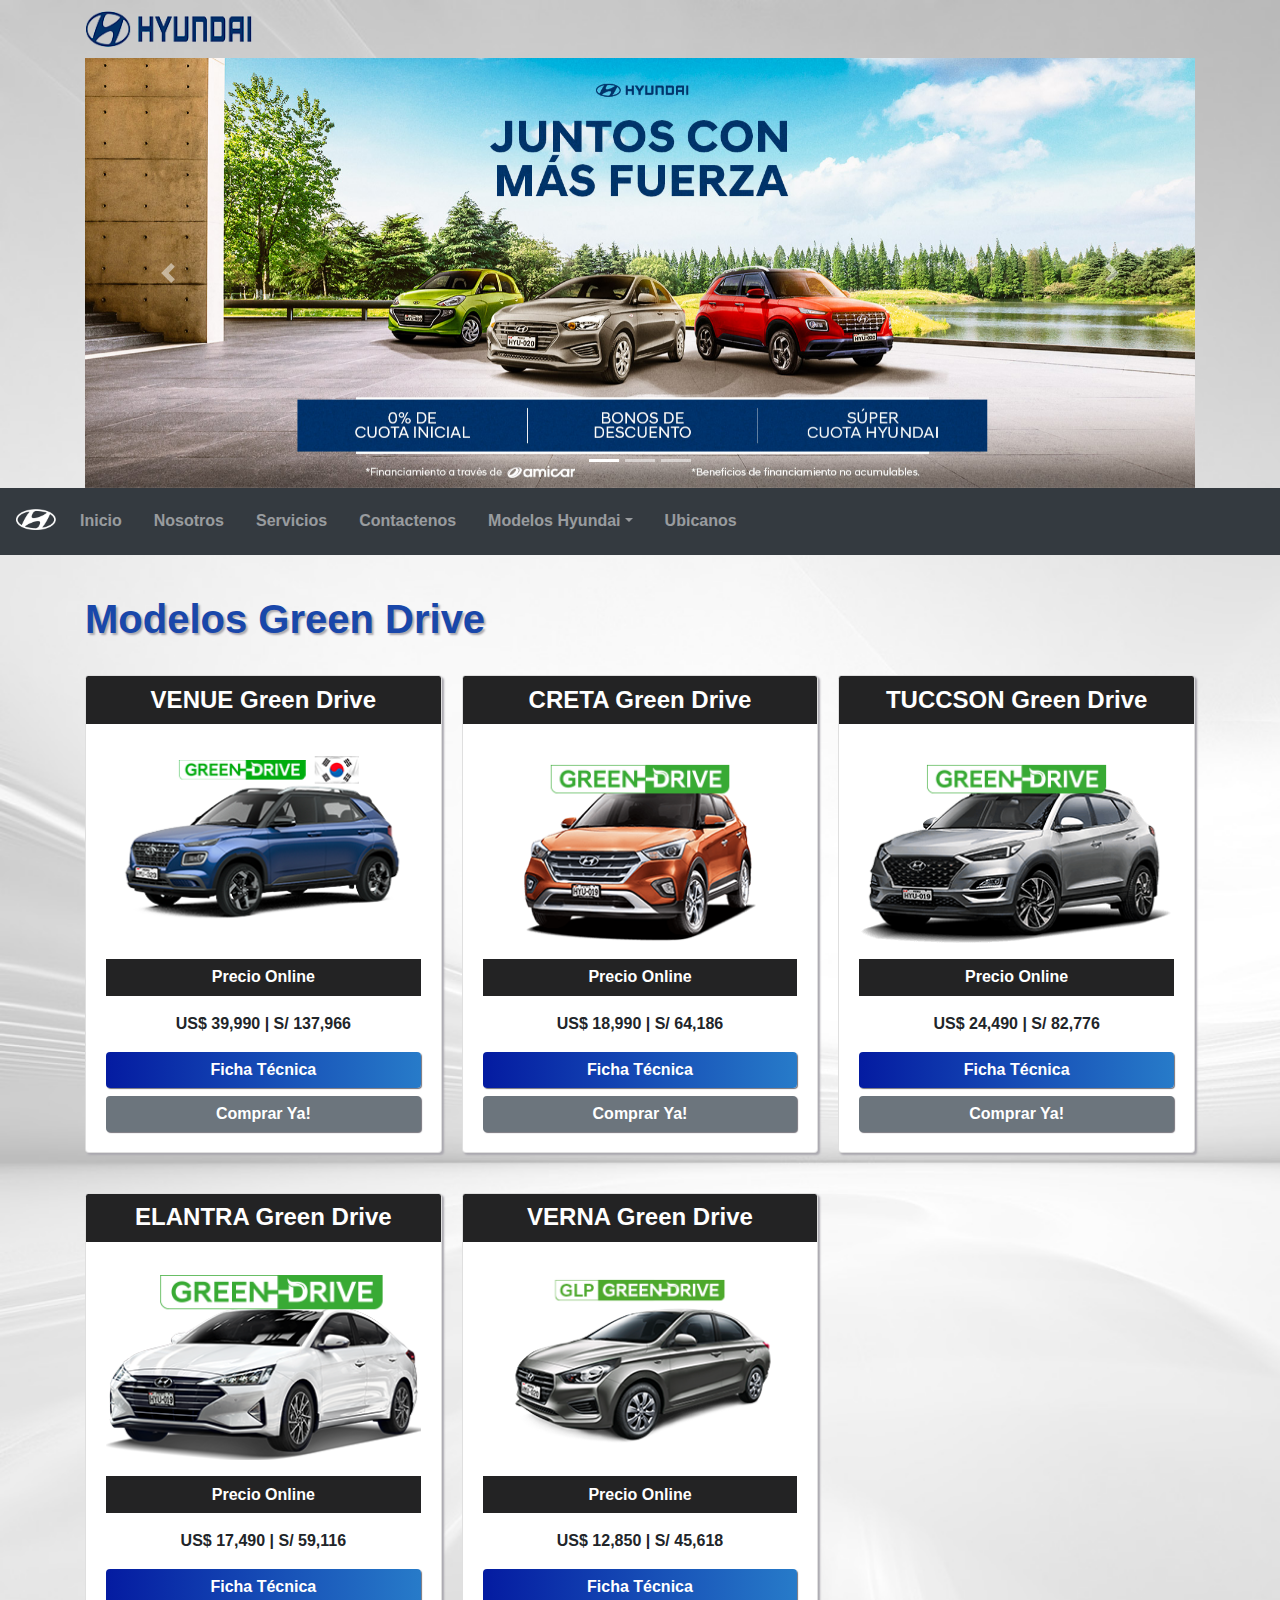
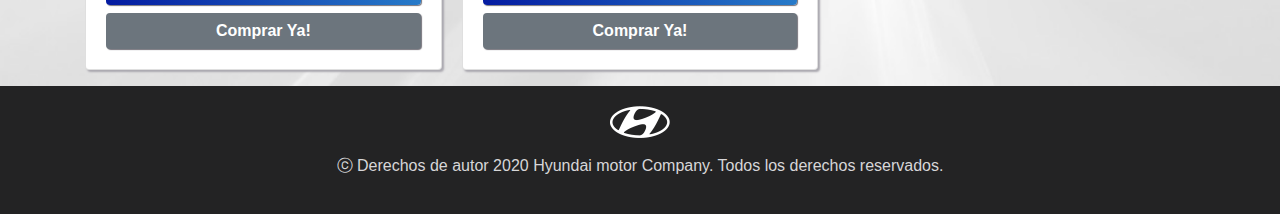
<file: modelos/ModeloGreenDrive/index.html>
<!DOCTYPE html>
<html lang="en">
<head>
    <meta charset="UTF-8">
    <meta name="viewport" content="width=device-width, initial-scale=1.0">
    <link rel="stylesheet" href="https://maxcdn.bootstrapcdn.com/bootstrap/4.5.2/css/bootstrap.min.css">
    <script src="https://ajax.googleapis.com/ajax/libs/jquery/3.5.1/jquery.min.js"></script>
    <script src="https://cdnjs.cloudflare.com/ajax/libs/popper.js/1.16.0/umd/popper.min.js"></script>
    <script src="https://maxcdn.bootstrapcdn.com/bootstrap/4.5.2/js/bootstrap.min.js"></script>
    <link rel="stylesheet" type="text/css" href="../../css/estilo8.css">
    <title>Modelos Green Drive</title>
</head>
<body>
    <header>
        <div class="container">
                <figure class="text-left logoP">
                    <img class="img-fluid " src="../../img/HyundaiLogo.png" alt="Hyundai_Logo">
                </figure>
            <div id="demo" class="carousel slide" data-ride="carousel">

                    <!-- Indicadores -->
                    <ul class="carousel-indicators">
                        <li data-target="#demo" data-slide-to="0" class="active"></li>
                        <li data-target="#demo" data-slide-to="1"></li>
                        <li data-target="#demo" data-slide-to="2"></li>
                    </ul>
                    <!-- slideshow -->
                    <div class="carousel-inner">
                        <div class="carousel-item active">
                            <img src="../../img/producto.jpg" alt="banner">
                        </div>
                        <div class="carousel-item">
                            <img src="../../img/banner_camiones.png" alt="banner">
                        </div>
                        <div class="carousel-item">
                            <img src="../../img/banner_home-abril_desktop.jpg" alt="banner">
                        </div>
                    </div>
                    <!-- Controles derecha -izquierda-->
                    <a class="carousel-control-prev" href="#demo" data-slide="prev">
                        <span class="carousel-control-prev-icon"></span>
                    </a>
                    <a class="carousel-control-next" href="#demo" data-slide="next">
                        <span class="carousel-control-next-icon"></span>
                    </a> 
            </div>
        </div>
    </header>
    <nav class="navbar navbar-expand-sm bg-dark navbar-dark sticky-top">
        
        <figure class="logoSP">
            <img class="img-fluid" src="../../img/logoSP.png">
        </figure>

        <div class="collapse navbar-collapse" id="collapsibleNavbar">
            <ul class="navbar-nav mr-auto">
                <li class="nav-item nave"><a class="nav-link" href="../../index.html" title="Inicio">Inicio</a></li>
                <li class="nav-item nave"><a class="nav-link" href="../../nosotros/index.html" title="Nosotros">Nosotros</a></li>
                <li class="nav-item nave"><a class="nav-link" href="../../servicios/index.html" title="Servicios">Servicios </a>
                </li>
                <li class="nav-item nave"><a class="nav-link" href="../../contactos/index.html" title="Contactenos">Contactenos</a>
                </li>
                <li class="nav-item dropdown nave"><a class="nav-link dropdown-toggle" href="#" id="navbardrop" data-toggle="dropdown">Modelos Hyundai</a>
                    <div class="dropdown-menu">
                        <a class="dropdown-item" href="../ModeloBlueDrive/index.html">Blue Drive</a>
                        <a class="dropdown-item" href="index.html">Green Drive</a>
                        <a class="dropdown-item" href="../Hatchback/index.html">Hatchback</a>
                        <a class="dropdown-item" href="../Sedan/index.html">Sedán</a>
                        <a class="dropdown-item" href="../Suv/index.html">Suv</a>
                        <a class="dropdown-item" href="../utilitarios/index.html">Utilitarios</a>
                        <a class="dropdown-item" href="../camiones/index.html">Camiones</a>
                        <a class="dropdown-item" href="../buses/index.html">Buses</a>
                      </div>
                </li>
                <li class="nav-item nave"><a class="nav-link" href="../../Ubicanos/index.html" target="_blank">Ubicanos</a>
                </li> 
            </ul>
        </div>
         <button class="navbar-toggler" type="button" data-toggle="collapse" data-target="#collapsibleNavbar">
            <span class="navbar-toggler-icon"></span>
        </button>
    </nav>
    <section class="fondo">
        <div class="container">
            <h1 class="title">Modelos Green Drive</h1>
            <div class="row">
                <div class="card-columns">
                    <div class="card">
                        <h4 class="card-title text-center">VENUE Green Drive</h4>
                        <div class="card-body"> 
                            <figure>
                                <a href="https://hyundai.pe/modelos/venue-green-drive/" title="Más Detalles" target="_blank"><img class="img-fluid efecto" src="../../img/venue_glp.png" alt="venue_glp"></a>
                            </figure>
                            <div class="card-text">
                                <p class="anuncio" >Precio Online</p>
                                <p class="precio">US$ 39,990 | S/ 137,966</p> 
                            </div>
                            <div class="botones">
                                <button type="button" class="btn btn-primary btn-block"><a href="https://hyundai.pe/wp-content/uploads/2020/04/hyundai-venue_qx.pdf">Ficha Técnica</a></button>
                                <button type="button" class="btn btn-secondary btn-block"><a href="#">Comprar Ya!</a></button>
                            </div>
                        </div> 
                    </div>
                    <div class="card">
                        <h4 class="card-title text-center">ELANTRA Green Drive</h4>
                        <div class="card-body"> 
                            <figure>
                                <a href="https://hyundai.pe/modelos/elantra-green-drive/" title="Más Detalles" target="_blank"><img class="img-fluid efecto" src="../../img/elantragreendrive.png" alt="elantragreendrive"></a>
                            </figure>
                            <div class="card-text">
                                <p class="anuncio" >Precio Online</p>
                                <p class="precio">US$ 17,490 | S/ 59,116</p> 
                            </div>
                            <div class="botones">
                                <button type="button" class="btn btn-primary btn-block"><a href="https://hyundai.pe/wp-content/uploads/2020/04/hyundai-elantra_glp.pdf">Ficha Técnica</a></button>
                                <button type="button" class="btn btn-secondary btn-block"><a href="#">Comprar Ya!</a></button>
                            </div>
                        </div>
                    </div>
                    <div class="card">
                        <h4 class="card-title text-center">CRETA Green Drive</h4>
                        <div class="card-body"> 
                            <figure>
                                <a href="https://hyundai.pe/modelos/creta-green-drive/" title="Más Detalles" target="_blank"><img class="img-fluid efecto" src="../../img/glp-thmb-web_creta.png" alt="creta"></a>
                            </figure>
                            <div class="card-text">
                                <p class="anuncio" >Precio Online</p>
                                <p class="precio">US$ 18,990 | S/ 64,186</p> 
                            </div>
                            <div class="botones">
                                <button type="button" class="btn btn-primary btn-block"><a href="https://hyundai.pe/wp-content/uploads/2020/04/hyundai-creta.pdf">Ficha Técnica</a></button>
                                <button type="button" class="btn btn-secondary btn-block"><a href="#">Comprar Ya!</a></button>
                            </div>
                        </div> 
                    </div>
                    <div class="card">
                        <h4 class="card-title text-center">VERNA Green Drive</h4>
                        <div class="card-body"> 
                            <figure>
                                <a href="https://hyundai.pe/modelos/verna-green-drive/" title="Más Detalles" target="_blank"><img class="img-fluid efecto" src="../../img/hyundaipe_glp-greendrive_verna-thmb.png" alt="verna"></a>
                            </figure>
                            <div class="card-text">
                                <p class="anuncio" >Precio Online</p>
                                <p class="precio">US$ 12,850 | S/ 45,618</p> 
                            </div>
                            <div class="botones">
                                <button type="button" class="btn btn-primary btn-block"><a href="https://hyundai.pe/wp-content/uploads/2020/04/hyundai-verna.pdf">Ficha Técnica</a></button>
                                <button type="button" class="btn btn-secondary btn-block"><a href="#">Comprar Ya!</a></button>
                            </div>
                        </div> 
                    </div>
                    <div class="card">
                        <h4 class="card-title text-center">TUCCSON Green Drive</h4>
                        <div class="card-body"> 
                            <figure>
                                <a href="https://hyundai.pe/modelos/tucson-glp/" title="Más Detalles" target="_blank"><img class="img-fluid efecto" src="../../img/tucson_glp-png-web.png" alt="tucson"></a>
                            </figure>
                            <div class="card-text">
                                <p class="anuncio" >Precio Online</p>
                                <p class="precio">US$ 24,490 | S/ 82,776</p> 
                            </div>
                            <div class="botones">
                                <button type="button" class="btn btn-primary btn-block"><a href="https://hyundai.pe/wp-content/uploads/2020/04/hyundai-newtucson.pdf">Ficha Técnica</a></button>
                                <button type="button" class="btn btn-secondary btn-block"><a href="#">Comprar Ya!</a></button>
                            </div>
                        </div> 
                    </div> 
                </div>
            </div>
        </div>
    </section>  
    <footer class="text-center jumbotron-fluid">
        <div class="fondof">
            <figure><img src="../../img/logoSP.png" alt="logo"></figure>
            <p>
                ⓒ Derechos de autor 2020 Hyundai motor Company. Todos los derechos reservados.
            </p>
        </div>
    </footer>
</body>
</html>
</file>
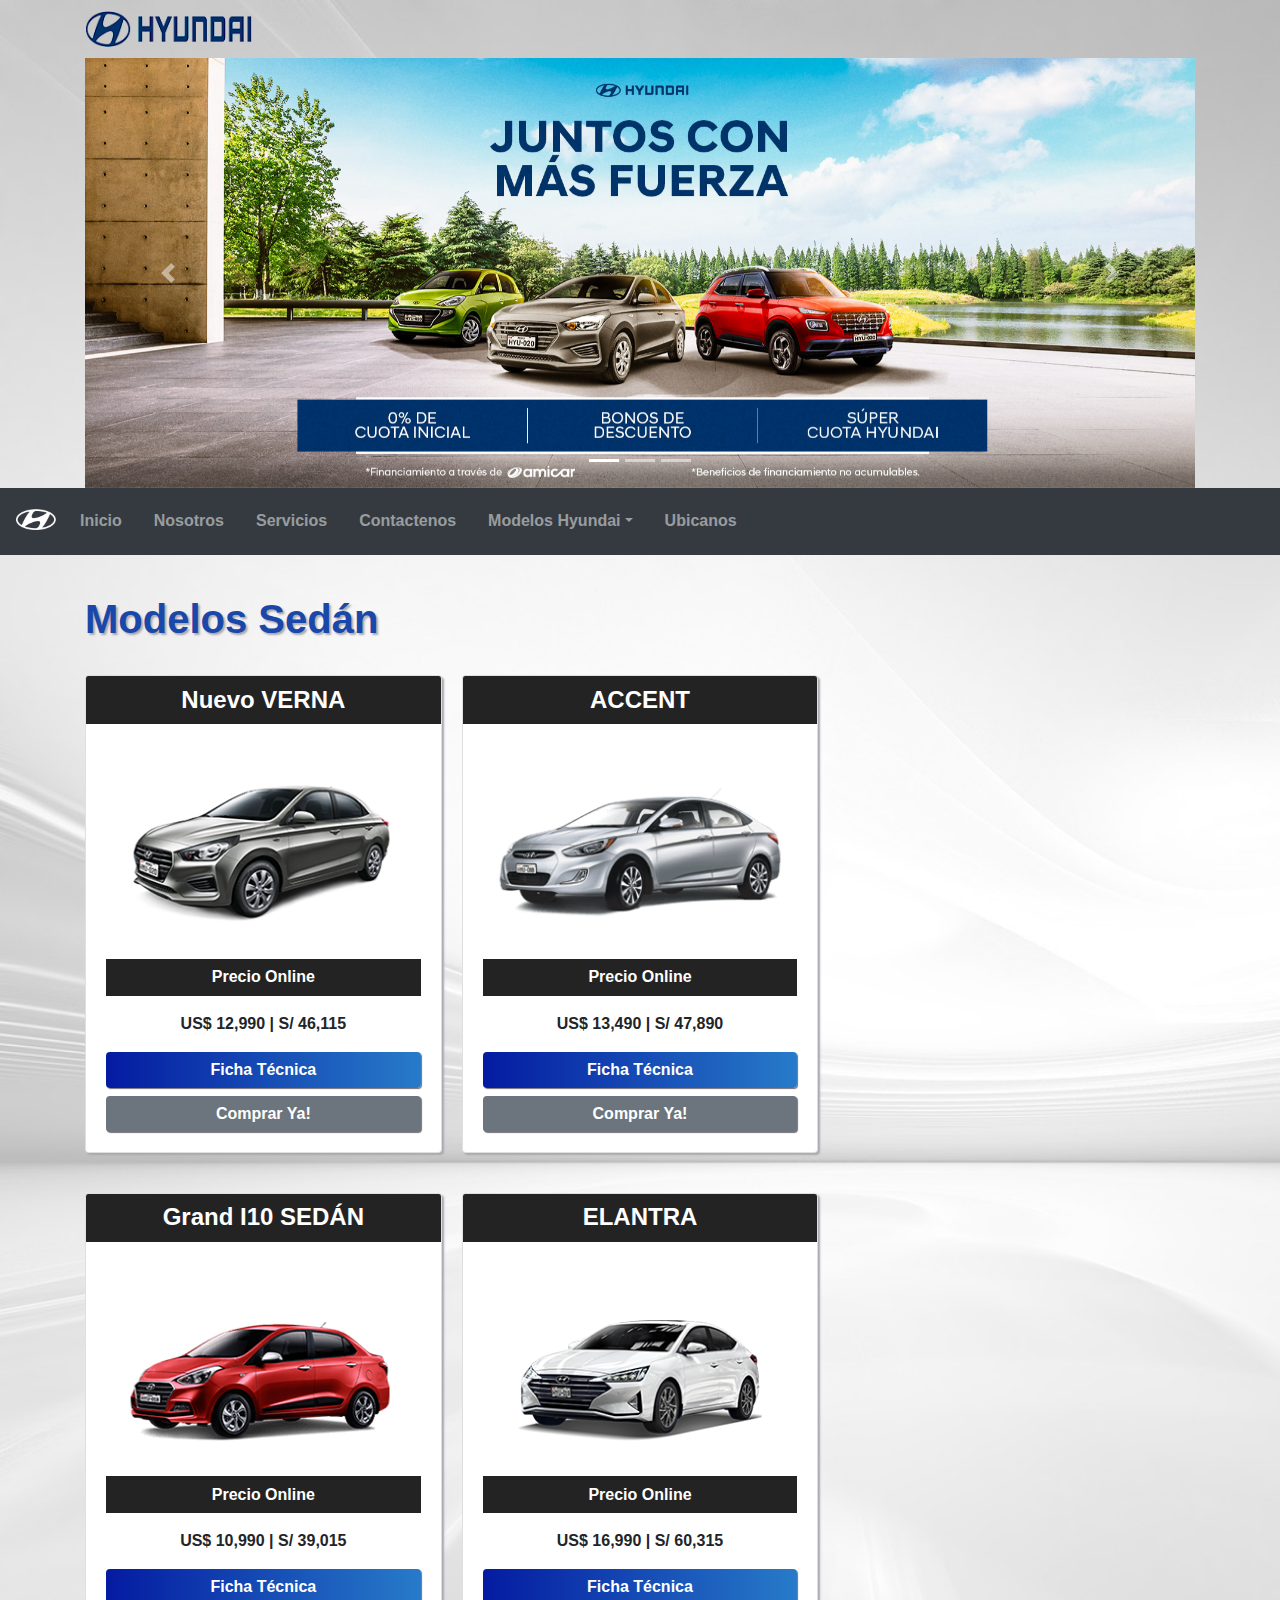
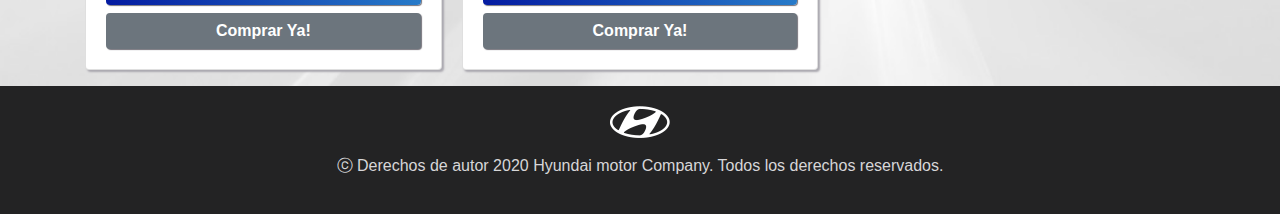
<file: modelos/Sedan/index.html>
<!DOCTYPE html>
<html lang="en">
<head>
    <meta charset="UTF-8">
    <meta name="viewport" content="width=device-width, initial-scale=1.0">
    <link rel="stylesheet" href="https://maxcdn.bootstrapcdn.com/bootstrap/4.5.2/css/bootstrap.min.css">
    <script src="https://ajax.googleapis.com/ajax/libs/jquery/3.5.1/jquery.min.js"></script>
    <script src="https://cdnjs.cloudflare.com/ajax/libs/popper.js/1.16.0/umd/popper.min.js"></script>
    <script src="https://maxcdn.bootstrapcdn.com/bootstrap/4.5.2/js/bootstrap.min.js"></script>
    <link rel="stylesheet" type="text/css" href="../../css/estilo8.css">
    <title>Sedán</title>
</head>
<body>
    <header>
        <div class="container">
                <figure class="text-left logoP">
                    <img class="img-fluid " src="../../img/HyundaiLogo.png" alt="Hyundai_Logo">
                </figure>
            <div id="demo" class="carousel slide" data-ride="carousel">

                    <!-- Indicadores -->
                    <ul class="carousel-indicators">
                        <li data-target="#demo" data-slide-to="0" class="active"></li>
                        <li data-target="#demo" data-slide-to="1"></li>
                        <li data-target="#demo" data-slide-to="2"></li>
                    </ul>
                    <!-- slideshow -->
                    <div class="carousel-inner">
                        <div class="carousel-item active">
                            <img src="../../img/producto.jpg" alt="banner">
                        </div>
                        <div class="carousel-item">
                            <img src="../../img/banner_camiones.png" alt="banner">
                        </div>
                        <div class="carousel-item">
                            <img src="../../img/banner_home-abril_desktop.jpg" alt="banner">
                        </div>
                    </div>
                    <!-- Controles derecha -izquierda-->
                    <a class="carousel-control-prev" href="#demo" data-slide="prev">
                        <span class="carousel-control-prev-icon"></span>
                    </a>
                    <a class="carousel-control-next" href="#demo" data-slide="next">
                        <span class="carousel-control-next-icon"></span>
                    </a> 
            </div>
        </div>
    </header>

    <nav class="navbar navbar-expand-sm bg-dark navbar-dark sticky-top">
        
        <figure class="logoSP">
            <img class="img-fluid" src="../../img/logoSP.png">
        </figure>

        <div class="collapse navbar-collapse" id="collapsibleNavbar">
            <ul class="navbar-nav mr-auto">
                <li class="nav-item nave"><a class="nav-link" href="../../index.html" title="Inicio">Inicio</a></li>
                <li class="nav-item nave"><a class="nav-link" href="../../nosotros/index.html" title="Nosotros">Nosotros</a></li>
                <li class="nav-item nave"><a class="nav-link" href="../../servicios/index.html" title="Servicios">Servicios </a>
                </li>
                <li class="nav-item nave"><a class="nav-link" href="../../contactos/index.html" title="Contactenos">Contactenos</a>
                </li>
                <li class="nav-item dropdown nave"><a class="nav-link dropdown-toggle" href="#" id="navbardrop" data-toggle="dropdown">Modelos Hyundai</a>
                    <div class="dropdown-menu">
                        <a class="dropdown-item" href="../ModeloBlueDrive/index.html">Blue Drive</a>
                        <a class="dropdown-item" href="../ModeloGreenDrive/index.html">Green Drive</a>
                        <a class="dropdown-item" href="../Hatchback/index.html">Hatchback</a>
                        <a class="dropdown-item" href="index.html">Sedán</a>
                        <a class="dropdown-item" href="../Suv/index.html">Suv</a>
                        <a class="dropdown-item" href="../utilitarios/index.html">Utilitarios</a>
                        <a class="dropdown-item" href="../camiones/index.html">Camiones</a>
                        <a class="dropdown-item" href="../buses/index.html">Buses</a>
                      </div>
                </li>
                <li class="nav-item nave"><a class="nav-link" href="../../Ubicanos/index.html" target="_blank">Ubicanos</a>
                </li> 
            </ul>
        </div>
         <button class="navbar-toggler" type="button" data-toggle="collapse" data-target="#collapsibleNavbar">
            <span class="navbar-toggler-icon"></span>
        </button>
    </nav>
    <section class="fondo">
        <div class="container">
            <h1 class="title">Modelos Sedán</h1>
            <div class="row">
                <div class="card-columns">
                    <div class="card">
                        <h4 class="card-title text-center">Nuevo VERNA</h4>
                        <div class="card-body"> 
                            <figure>
                                <a href="https://hyundai.pe/modelos/verna/destacado/" title="Más Detalles" target="_blank"><img class="img-fluid efecto" src="../../img/modelo-sedan-verna.png" alt="VERNA"></a>
                            </figure>
                            <div class="card-text">
                                <p class="anuncio" >Precio Online</p>
                                <p class="precio">US$ 12,990 | S/ 46,115</p> 
                            </div>
                            <div class="botones">
                                <button type="button" class="btn btn-primary btn-block"><a href="https://hyundai.pe/wp-content/uploads/2020/04/hyundai-verna.pdf">Ficha Técnica</a></button>
                                <button type="button" class="btn btn-secondary btn-block"><a href="#">Comprar Ya!</a></button>
                            </div>
                        </div> 
                    </div>
                    <div class="card">
                        <h4 class="card-title text-center">Grand I10 SEDÁN</h4>
                        <div class="card-body"> 
                            <figure>
                                <a href="https://hyundai.pe/modelos/grand-i10-sedan/destacado/" title="Más Detalles" target="_blank"><img class="img-fluid efecto" src="../../img/grand-i10-sedan-2.png" alt="GRAND_I10"></a>
                            </figure>
                            <div class="card-text">
                                <p class="anuncio" >Precio Online</p>
                                <p class="precio">US$ 10,990 | S/ 39,015</p> 
                            </div>
                            <div class="botones">
                                <button type="button" class="btn btn-primary btn-block"><a href="https://hyundai.pe/wp-content/uploads/2020/04/hyundai-grandi10_sedan.pdf">Ficha Técnica</a></button>
                                <button type="button" class="btn btn-secondary btn-block"><a href="#">Comprar Ya!</a></button>
                            </div>
                        </div>
                    </div>
                    <div class="card">
                        <h4 class="card-title text-center">ACCENT</h4>
                        <div class="card-body"> 
                            <figure>
                                <a href="https://hyundai.pe/modelos/accent/destacado/" title="Más Detalles" target="_blank"><img class="img-fluid efecto"  src="../../img/modelo-accent-big.png" alt="accent"></a>
                            </figure>
                            <div class="card-text">
                                <p class="anuncio" >Precio Online</p>
                                <p class="precio"> US$ 13,490 | S/ 47,890</p> 
                            </div>
                            <div class="botones">
                                <button type="button" class="btn btn-primary btn-block"><a href="https://hyundai.pe/wp-content/uploads/2020/04/hyundai-accent_sedan.pdf">Ficha Técnica</a></button>
                                <button type="button" class="btn btn-secondary btn-block"><a href="#">Comprar Ya!</a></button>
                            </div>
                        </div> 
                    </div>
                    <div class="card">
                        <h4 class="card-title text-center">ELANTRA</h4>
                        <div class="card-body"> 
                            <figure>
                                <a href="https://hyundai.pe/modelos/elantra/destacado/" title="Más Detalles" target="_blank"><img class="img-fluid efecto" src="../../img/elantra.png" alt="elantra"></a>
                            </figure>
                            <div class="card-text">
                                <p class="anuncio" >Precio Online</p>
                                <p class="precio">US$ 16,990 | S/ 60,315</p> 
                            </div>
                            <div class="botones">
                                <button type="button" class="btn btn-primary btn-block"><a href="https://hyundai.pe/wp-content/uploads/2020/04/hyundai-elantra.pdf">Ficha Técnica</a></button>
                                <button type="button" class="btn btn-secondary btn-block"><a href="#">Comprar Ya!</a></button>
                            </div>
                        </div> 
                    </div>
                </div>
            </div>
        </div>
    </section>  
    <footer class="text-center jumbotron-fluid">
        <div class="fondof">
            <figure><img src="../../img/logoSP.png" alt="logo"></figure>
            <p>
                ⓒ Derechos de autor 2020 Hyundai motor Company. Todos los derechos reservados.
            </p>
        </div>
    </footer>
</body>
</html>
</file>
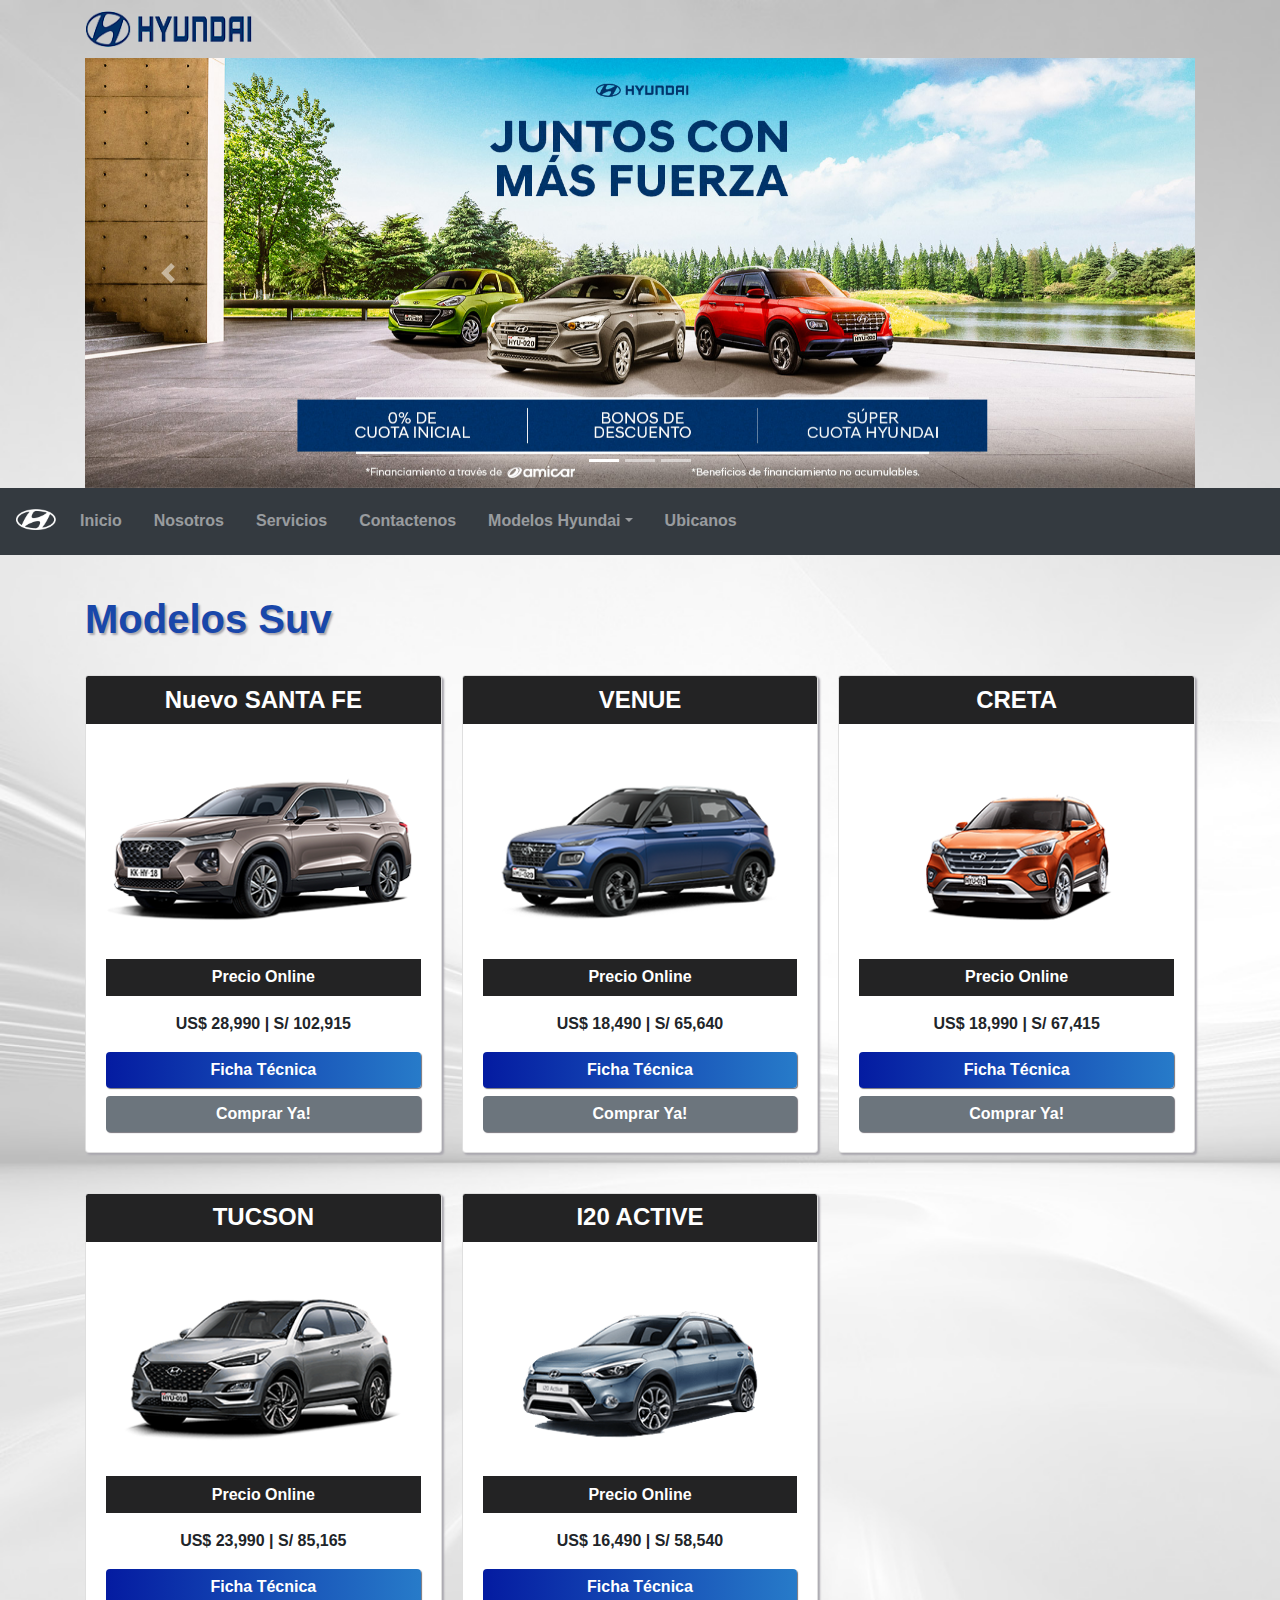
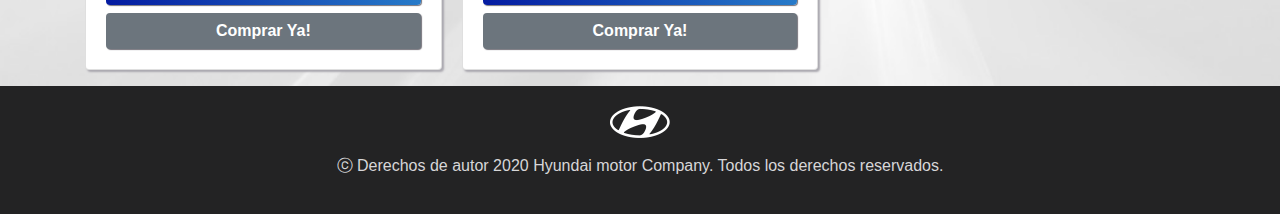
<file: modelos/Suv/index.html>
<!DOCTYPE html>
<html lang="en">
<head>
    <meta charset="UTF-8">
    <meta name="viewport" content="width=device-width, initial-scale=1.0">
    <link rel="stylesheet" href="https://maxcdn.bootstrapcdn.com/bootstrap/4.5.2/css/bootstrap.min.css">
    <script src="https://ajax.googleapis.com/ajax/libs/jquery/3.5.1/jquery.min.js"></script>
    <script src="https://cdnjs.cloudflare.com/ajax/libs/popper.js/1.16.0/umd/popper.min.js"></script>
    <script src="https://maxcdn.bootstrapcdn.com/bootstrap/4.5.2/js/bootstrap.min.js"></script>
    <link rel="stylesheet" type="text/css" href="../../css/estilo8.css">
    <title>Suv</title>
</head>
<body>
    <header>
        <div class="container">
                <figure class="text-left logoP">
                    <img class="img-fluid " src="../../img/HyundaiLogo.png" alt="Hyundai_Logo">
                </figure>
            <div id="demo" class="carousel slide" data-ride="carousel">

                    <!-- Indicadores -->
                    <ul class="carousel-indicators">
                        <li data-target="#demo" data-slide-to="0" class="active"></li>
                        <li data-target="#demo" data-slide-to="1"></li>
                        <li data-target="#demo" data-slide-to="2"></li>
                    </ul>
                    <!-- slideshow -->
                    <div class="carousel-inner">
                        <div class="carousel-item active">
                            <img src="../../img/producto.jpg" alt="banner">
                        </div>
                        <div class="carousel-item">
                            <img src="../../img/banner_camiones.png" alt="banner">
                        </div>
                        <div class="carousel-item">
                            <img src="../../img/banner_home-abril_desktop.jpg" alt="banner">
                        </div>
                    </div>
                    <!-- Controles derecha -izquierda-->
                    <a class="carousel-control-prev" href="#demo" data-slide="prev">
                        <span class="carousel-control-prev-icon"></span>
                    </a>
                    <a class="carousel-control-next" href="#demo" data-slide="next">
                        <span class="carousel-control-next-icon"></span>
                    </a> 
            </div>
        </div>
    </header>
    <nav class="navbar navbar-expand-sm bg-dark navbar-dark sticky-top">
        
        <figure class="logoSP">
            <img class="img-fluid" src="../../img/logoSP.png">
        </figure>

        <div class="collapse navbar-collapse" id="collapsibleNavbar">
            <ul class="navbar-nav mr-auto">
                <li class="nav-item nave"><a class="nav-link" href="../../index.html" title="Inicio">Inicio</a></li>
                <li class="nav-item nave"><a class="nav-link" href="../../nosotros/index.html" title="Nosotros">Nosotros</a></li>
                <li class="nav-item nave"><a class="nav-link" href="../../servicios/index.html" title="Servicios">Servicios </a>
                </li>
                <li class="nav-item nave"><a class="nav-link" href="../../contactos/index.html" title="Contactenos">Contactenos</a>
                </li>
                <li class="nav-item dropdown nave"><a class="nav-link dropdown-toggle" href="#" id="navbardrop" data-toggle="dropdown">Modelos Hyundai</a>
                    <div class="dropdown-menu">
                        <a class="dropdown-item" href="../ModeloBlueDrive/index.html">Blue Drive</a>
                        <a class="dropdown-item" href="../ModeloGreenDrive/index.html">Green Drive</a>
                        <a class="dropdown-item" href="../Hatchback/index.html">Hatchback</a>
                        <a class="dropdown-item" href="../Sedan/index.html">Sedán</a>
                        <a class="dropdown-item" href="index.html">Suv</a>
                        <a class="dropdown-item" href="../utilitarios/index.html">Utilitarios</a>
                        <a class="dropdown-item" href="../camiones/index.html">Camiones</a>
                        <a class="dropdown-item" href="../buses/index.html">Buses</a>
                      </div>
                </li>
                <li class="nav-item nave"><a class="nav-link" href="../../Ubicanos/index.html" target="_blank">Ubicanos</a>
                </li> 
            </ul> 
        </div>
         <button class="navbar-toggler" type="button" data-toggle="collapse" data-target="#collapsibleNavbar">
            <span class="navbar-toggler-icon"></span>
        </button>
    </nav>
    <section class="fondo">
        <div class="container">
            <h1 class="title">Modelos Suv</h1>
            <div class="row">
                <div class="card-columns">
                    <div class="card">
                        <h4 class="card-title text-center">Nuevo SANTA FE</h4>
                        <div class="card-body"> 
                            <figure>
                                <a href="https://hyundai.pe/modelos/santa-fe/destacado/" title="Más Detalles" target="_blank"><img class="img-fluid efecto" src="../../img/all-new-santa-fe-3.png" alt="santaFe"></a>
                            </figure>
                            <div class="card-text">
                                <p class="anuncio" >Precio Online</p>
                                <p class="precio">US$ 28,990 | S/ 102,915</p> 
                            </div>
                            <div class="botones">
                                <button type="button" class="btn btn-primary btn-block"><a href="https://hyundai.pe/wp-content/uploads/2020/04/hyundai-santafe.pdf">Ficha Técnica</a></button>
                                <button type="button" class="btn btn-secondary btn-block"><a href="#">Comprar Ya!</a></button>
                            </div>
                        </div> 
                    </div>
                    <div class="card">
                        <h4 class="card-title text-center">TUCSON</h4>
                        <div class="card-body"> 
                            <figure>
                                <a href="https://hyundai.pe/modelos/tucson/destacado/" title="Más Detalles" target="_blank"><img class="img-fluid efecto" src="../../img/tucson-png-web.png" alt="tuccson"></a>
                            </figure>
                            <div class="card-text">
                                <p class="anuncio" >Precio Online</p>
                                <p class="precio">US$ 23,990 | S/ 85,165</p> 
                            </div>
                            <div class="botones">
                                <button type="button" class="btn btn-primary btn-block"><a href="https://hyundai.pe/wp-content/uploads/2020/04/hyundai-newtucson.pdf">Ficha Técnica</a></button>
                                <button type="button" class="btn btn-secondary btn-block"><a href="#">Comprar Ya!</a></button>
                            </div>
                        </div>
                    </div>
                    <div class="card">
                        <h4 class="card-title text-center">VENUE</h4>
                        <div class="card-body"> 
                            <figure>
                                <a href="https://hyundai.pe/modelos/venue/destacado/" title="Más Detalles" target="_blank"><img class="img-fluid efecto"  src="../../img/Venue.png" alt="venue"></a>
                            </figure>
                            <div class="card-text">
                                <p class="anuncio" >Precio Online</p>
                                <p class="precio"> US$ 18,490 | S/ 65,640</p> 
                            </div>
                            <div class="botones">
                                <button type="button" class="btn btn-primary btn-block"><a href="https://hyundai.pe/wp-content/uploads/2020/04/hyundai-venue_qx.pdf">Ficha Técnica</a></button>
                                <button type="button" class="btn btn-secondary btn-block"><a href="#">Comprar Ya!</a></button>
                            </div>
                        </div> 
                    </div>
                    <div class="card">
                        <h4 class="card-title text-center">I20 ACTIVE</h4>
                        <div class="card-body"> 
                            <figure>
                                <a href="https://hyundai.pe/modelos/i20-active/destacado/" title="Más Detalles" target="_blank"><img class="img-fluid efecto" src="../../img/modelo-i20-active-big.png" alt="i20_active"></a>
                            </figure>
                            <div class="card-text">
                                <p class="anuncio" >Precio Online</p>
                                <p class="precio">US$ 16,490 | S/ 58,540</p> 
                            </div>
                            <div class="botones">
                                <button type="button" class="btn btn-primary btn-block"><a href="https://hyundai.pe/wp-content/uploads/2020/04/hyundai-i20_active.pdf">Ficha Técnica</a></button>
                                <button type="button" class="btn btn-secondary btn-block"><a href="#">Comprar Ya!</a></button>
                            </div>
                        </div> 
                    </div>
                    <div class="card">
                        <h4 class="card-title text-center">CRETA</h4>
                        <div class="card-body"> 
                            <figure>
                                <a href="https://hyundai.pe/modelos/creta/destacado/" title="Más Detalles" target="_blank"><img class="img-fluid efecto" src="../../img/creta.png" alt="creta"></a>
                            </figure>
                            <div class="card-text">
                                <p class="anuncio" >Precio Online</p>
                                <p class="precio">US$ 18,990 | S/ 67,415</p> 
                            </div>
                            <div class="botones">
                                <button type="button" class="btn btn-primary btn-block"><a href="https://hyundai.pe/wp-content/uploads/2020/04/hyundai-creta.pdf">Ficha Técnica</a></button>
                                <button type="button" class="btn btn-secondary btn-block"><a href="#">Comprar Ya!</a></button>
                            </div>
                        </div> 
                    </div>
                </div>
            </div>
        </div>
    </section>  
    <footer class="text-center jumbotron-fluid">
        <div class="fondof">
            <figure><img src="../../img/logoSP.png" alt="logo"></figure>
            <p>
                ⓒ Derechos de autor 2020 Hyundai motor Company. Todos los derechos reservados.
            </p>
        </div>
    </footer>
</body>
</html>
</file>
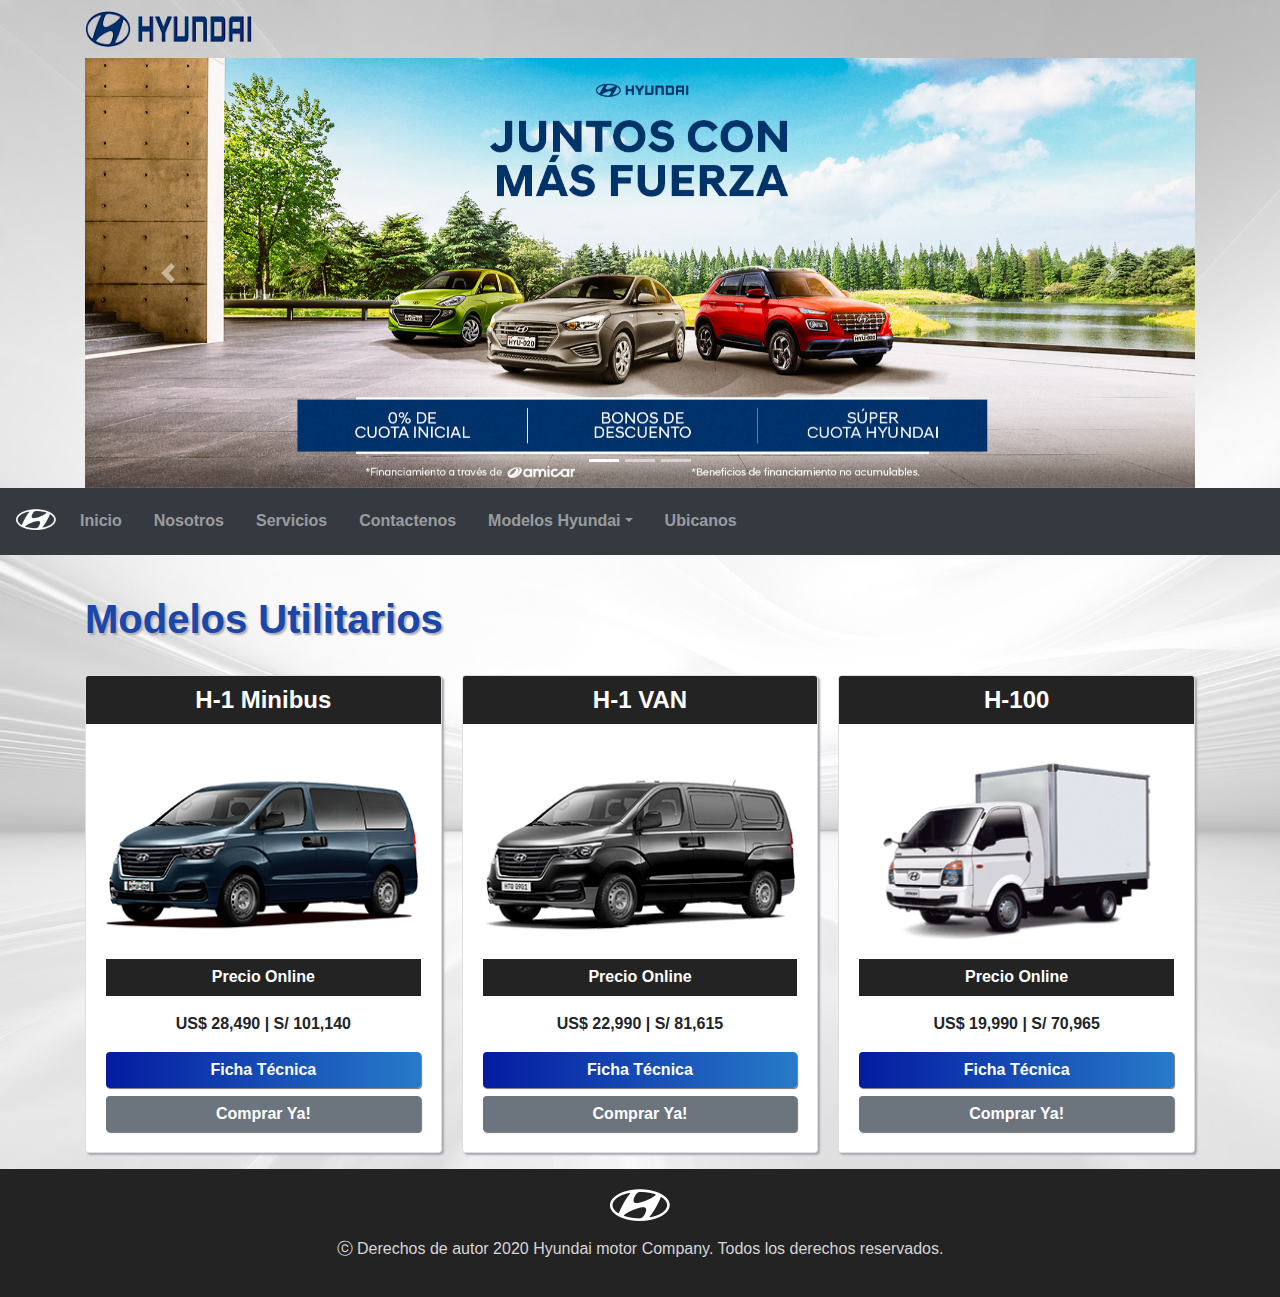
<file: modelos/utilitarios/index.html>
<!DOCTYPE html>
<html lang="en">
<head>
    <meta charset="UTF-8">
    <meta name="viewport" content="width=device-width, initial-scale=1.0">
    <link rel="stylesheet" href="https://maxcdn.bootstrapcdn.com/bootstrap/4.5.2/css/bootstrap.min.css">
    <script src="https://ajax.googleapis.com/ajax/libs/jquery/3.5.1/jquery.min.js"></script>
    <script src="https://cdnjs.cloudflare.com/ajax/libs/popper.js/1.16.0/umd/popper.min.js"></script>
    <script src="https://maxcdn.bootstrapcdn.com/bootstrap/4.5.2/js/bootstrap.min.js"></script>
    <link rel="stylesheet" type="text/css" href="../../css/estilo8.css">
    <title>Utilitarios</title>
</head>
<body>
    <header>
        <div class="container">
                <figure class="text-left logoP">
                    <img class="img-fluid " src="../../img/HyundaiLogo.png" alt="Hyundai_Logo">
                </figure>
            <div id="demo" class="carousel slide" data-ride="carousel">

                    <!-- Indicadores -->
                    <ul class="carousel-indicators">
                        <li data-target="#demo" data-slide-to="0" class="active"></li>
                        <li data-target="#demo" data-slide-to="1"></li>
                        <li data-target="#demo" data-slide-to="2"></li>
                    </ul>
                    <!-- slideshow -->
                    <div class="carousel-inner">
                        <div class="carousel-item active">
                            <img src="../../img/producto.jpg" alt="banner">
                        </div>
                        <div class="carousel-item">
                            <img src="../../img/banner_camiones.png" alt="banner">
                        </div>
                        <div class="carousel-item">
                            <img src="../../img/banner_home-abril_desktop.jpg" alt="banner">
                        </div>
                    </div>
                    <!-- Controles derecha -izquierda-->
                    <a class="carousel-control-prev" href="#demo" data-slide="prev">
                        <span class="carousel-control-prev-icon"></span>
                    </a>
                    <a class="carousel-control-next" href="#demo" data-slide="next">
                        <span class="carousel-control-next-icon"></span>
                    </a> 
            </div>
        </div>
    </header>

    <nav class="navbar navbar-expand-sm bg-dark navbar-dark sticky-top">
        
        <figure class="logoSP">
            <img class="img-fluid" src="../../img/logoSP.png">
        </figure>

        <div class="collapse navbar-collapse" id="collapsibleNavbar">
            <ul class="navbar-nav mr-auto">
                <li class="nav-item nave"><a class="nav-link" href="../../index.html" title="Inicio">Inicio</a></li>
                <li class="nav-item nave"><a class="nav-link" href="../../nosotros/index.html" title="Nosotros">Nosotros</a></li>
                <li class="nav-item nave"><a class="nav-link" href="../../servicios/index.html" title="Servicios">Servicios </a>
                </li>
                <li class="nav-item nave"><a class="nav-link" href="../../contactos/index.html" title="Contactenos">Contactenos</a>
                </li>
                <li class="nav-item dropdown nave"><a class="nav-link dropdown-toggle" href="#" id="navbardrop" data-toggle="dropdown">Modelos Hyundai</a>
                    <div class="dropdown-menu">
                        <a class="dropdown-item" href="../ModeloBlueDrive/index.html">Blue Drive</a>
                        <a class="dropdown-item" href="../ModeloGreenDrive/index.html">Green Drive</a>
                        <a class="dropdown-item" href="../Hatchback/index.html">Hatchback</a>
                        <a class="dropdown-item" href="../Sedan/index.html">Sedán</a>
                        <a class="dropdown-item" href="../Suv/index.html">Suv</a>
                        <a class="dropdown-item" href="index.html">Utilitarios</a>
                        <a class="dropdown-item" href="../camiones/index.html">Camiones</a>
                        <a class="dropdown-item" href="../buses/index.html">Buses</a>
                      </div>
                </li>
                <li class="nav-item nave"><a class="nav-link" href="../../Ubicanos/index.html" target="_blank">Ubicanos</a>
                </li> 
            </ul>
        </div>
         <button class="navbar-toggler" type="button" data-toggle="collapse" data-target="#collapsibleNavbar">
            <span class="navbar-toggler-icon"></span>
        </button>
    </nav>
    <section class="fondo">
        <div class="container">
            <h1 class="title">Modelos Utilitarios</h1>
            <div class="row">
                <div class="card-columns">
                    <div class="card">
                        <h4 class="card-title text-center">H-1 Minibus</h4>
                        <div class="card-body"> 
                            <figure>
                                <a href="https://hyundai.pe/modelos/h1-minibus/destacado/" title="Más Detalles" target="_blank"><img class="img-fluid efecto" src="../../img/h1-minibus.png" alt="h1_min"></a>
                            </figure>
                            <div class="card-text">
                                <p class="anuncio" >Precio Online</p>
                                <p class="precio">US$ 28,490 | S/ 101,140</p> 
                            </div>
                            <div class="botones">
                                <button type="button" class="btn btn-primary btn-block"><a href="https://hyundai.pe/wp-content/uploads/2020/04/hyundai-h1_minibusplus.pdf">Ficha Técnica</a></button>
                                <button type="button" class="btn btn-secondary btn-block"><a href="#">Comprar Ya!</a></button>
                            </div>
                        </div> 
                    </div>
                    <div class="card">
                        <h4 class="card-title text-center">H-1 VAN</h4>
                        <div class="card-body"> 
                            <figure>
                                <a href="https://hyundai.pe/modelos/h1-van/destacado/" title="Más Detalles" target="_blank"><img class="img-fluid efecto"  src="../../img/h1-van.png" alt="h1_van"></a>
                            </figure>
                            <div class="card-text">
                                <p class="anuncio" >Precio Online</p>
                                <p class="precio"> US$ 22,990 | S/ 81,615</p> 
                            </div>
                            <div class="botones">
                                <button type="button" class="btn btn-primary btn-block"><a href="https://hyundai.pe/wp-content/uploads/2020/04/hyundai-h1_van.pdf">Ficha Técnica</a></button>
                                <button type="button" class="btn btn-secondary btn-block"><a href="#">Comprar Ya!</a></button>
                            </div>
                        </div> 
                    </div>
                    <div class="card">
                        <h4 class="card-title text-center">H-100</h4>
                        <div class="card-body"> 
                            <figure>
                                <a href="https://hyundai.pe/modelos/h100/destacado/" title="Más Detalles" target="_blank"><img class="img-fluid efecto" src="../../img/modelo-h100-big.png" alt="H100"></a>
                            </figure>
                            <div class="card-text">
                                <p class="anuncio" >Precio Online</p>
                                <p class="precio">US$ 19,990 | S/ 70,965</p> 
                            </div>
                            <div class="botones">
                                <button type="button" class="btn btn-primary btn-block"><a href="https://hyundai.pe/wp-content/uploads/2020/04/hyundai-h100.pdf">Ficha Técnica</a></button>
                                <button type="button" class="btn btn-secondary btn-block"><a href="#">Comprar Ya!</a></button>
                            </div>
                        </div> 
                    </div>  
                </div>
            </div>
        </div>
    </section>  
    <footer class="text-center jumbotron-fluid">
        <div class="fondof">
            <figure><img src="../../img/logoSP.png" alt="logo"></figure>
            <p>
                ⓒ Derechos de autor 2020 Hyundai motor Company. Todos los derechos reservados.
            </p>
        </div>
    </footer>
</body>
</html>
</file>
<file: css/estilos5.css>
/*-----Estilos del la secccion CONTACTENOS------*/
body{
   background-image: url(../img/fondo-blanco.jpg);
   background-size: cover;
}
/*Menu de Navegacion*/
.logoP{
    width: 15%;
    padding-top: 1%;
    margin-bottom: 1%;
}
.logoSP{
    margin-top: 0.7em;  
    width: 40px;
}
div ul li{
    margin-left: 1em;
    color: #d7d6d8;
    font-weight: bold;  
}
div ul li:hover{
   color: #ffffff;
   font-size: 1.1em;
}
.login{
    color:#d7d6d8;
    font-weight: bold;
    opacity: 0.7;
    margin-left: 1em;
}
.login:hover{
    opacity: 1;
    color: #ffffff;
    text-decoration: none;
}
.dropdown-item:hover{
    background-color: #2f2f30;
    color: #ffffff;
}
/*--Estilos del contenido*/

.consulta{
    background-image: url(../img/FondoLogin.jpg);
    background-attachment:local;
    background-size: cover;
    margin-left: 0px;
    margin-right: 0px;
}
.col-sm-7{
    padding-left: 0px;
    padding-right: 0px;
}
.formContacto{
    background-color: #ffffffa8;
    box-shadow: 1px 1px 1px  #a3a3a3;
    width: 100%;
    color: #000000;
    font-weight: bold;
    font-size: 15px;
    padding: 20px 20px 20px 20px;
    margin-left: 0px;
    margin-right: 0px;

}

fieldset{
    border: none;
}
input,textarea,.lista{
    border-radius: 5px; 
    width: 100%;
    font-family:inherit;
    box-shadow: 1px 1px 1px#76747c;
}
.titulo{
    color: #173b88;
    font-weight: bold;
    font-size: 25px;   
}

.boton{
    background:-webkit-linear-gradient(left, #041ba1, #277bc9);
    color: rgb(236, 236, 236);
    padding: 5px;
    font-weight: bold;
    width: 100%;
    margin-top: 20px; 
    border: none;
    box-shadow: 1px 1px 1px #76747c;
    
}
.boton:hover{
    opacity: 0.9;
}

/*Estilo Footer*/
.fondofooter{
    color: #ffffff;
   }
   .contenedor{
       padding-left: 10px;
       padding-right: 10px;
       padding-top: 10px;
       padding-bottom: 10px;
   }
   .encabezado{
       text-transform: uppercase;
       font-weight: bold;
       font-size: 1.2em;
       padding-top: 0.5em;
       padding-bottom: 0.5em;
       border-bottom: 2px solid #42beddd2 ;
   }
   .red{
       padding: 0.8em;
       color: #ffffff;
       font-size: 1.2em;
       background-color: #2f2f30a1;
       margin-left: 0.5em;
       margin-top: 0.5em;
       border-radius: 5px;
   }
   .red:hover{
       background-color: -webkit-linear-gradient(left, #041ba1, #277bc9); 
   }
   .contenedor2{
       color: #ffffff;
       text-align: center;
       border-top: 2px solid #42beddd2 ;
   }
   footer{
       margin-top: 2em;
   }
   footer div .creditos{
       font-size: 0.8em;
       opacity: 0.8;
       margin-top: 2em;
   }
   
   /* Estilo de Ubicacion */
   .cuerpo{
    background-image: url(../img/FondoLogin.jpg);
    background-size: cover;

}
   h1{
    color: #ffffff;
    font-weight: bold;
    text-shadow: 3px 3px 3px #76747c;
    margin-top: 5%;
}
.col-sm-12{
    width: 100%;
}
table{
    border-collapse: collapse;
    width: 100%;
    margin-top: 5%;
    margin-bottom: 5%;
    
}
tr{
   background-color: #ffffff;
}
td{
    border: 1px solid #dddddd;
    padding:8px;
    box-shadow: 1px 1px 1px  #76747c;
}
table .seccion{
    background-color:darkblue;
    color: #ffffff;
    text-align: center;
    padding-left: 8px;
    padding-right: 8px;
    padding-top: 12px;
    padding-bottom: 12px;
    font-weight: bold;
    font-size: 20px;
}
table .seccion td img{
 margin-right: 10px;
}

/****Estilo footer Ubicacion**/
.fondof{
    background: #232324;
    color: #d7d6d8;
    padding-top: 20px;
    padding-bottom: 20px;
    margin-top: 40px;
}
</file>
<file: css/estilo8.css>
body{
    background-image: url(../img/fondo-blanco.jpg);
    background-size: cover;

}

/*Menu de Navegacion*/
.logoP{
    width: 15%;
    padding-top: 1%;
    margin-bottom: 1%;
}
.carousel-inner img {
    width: 100%;
    height: 100%;
}
.logoSP{
    margin-top: 0.7em;  
    width: 40px;
}
.nave{
    margin-left: 1em;
    color: #d7d6d8;
    font-weight: bold;  
}
ul .nave a:hover{
   color: #ffffff;
   font-size: 1.1em;
}

.dropdown-item:hover{
    background-color: #2f2f30;
    color: #ffffff;
}

/***Contenido***/
.title{
    padding-top: 1em;
    font-weight: bold;
    text-shadow: 2px 2px 2px #aaa8af;
    color:#1947aa;
}

.row{
    margin-left: 0px;
    margin-right: 0px;
} 
.card-columns .card{
    margin-top: 1.5em;
    margin-bottom: 1em;
    box-shadow: 2px 2px 2px #aaa8af;

}
.card-title{
    padding: 0.4em;
    font-weight: bold;
    background-color:#232324;
    color: #ffffff;
    border-top-left-radius:0.1em;
    border-top-right-radius:0.1em;

}
.card-text{
    text-align: center;
}
.efecto:hover{
    opacity: 0.5;
}
.anuncio{
    padding: 0.4em;
    font-size: 1em;
    font-weight: bold;
    background-color:#232324;
    color: #ffffff;
}
.precio{
    font-weight: bold;
}
.botones{
    text-align: center;
    color: #ffffff;
}
.botones .btn a{
    text-decoration: none;
    color: #ffffff;
    font-weight: bold;
}
.btn{
    border: none;
    box-shadow: 1px 1px 1px #76747c;
}
.btn-primary{
    background: -webkit-linear-gradient(left, #041ba1, #277bc9);
}

/********FOOTER**************/
.fondof{
    background: #232324;
    color: #d7d6d8;
    padding-top: 20px;
    padding-bottom: 20px;
    
}
</file>
